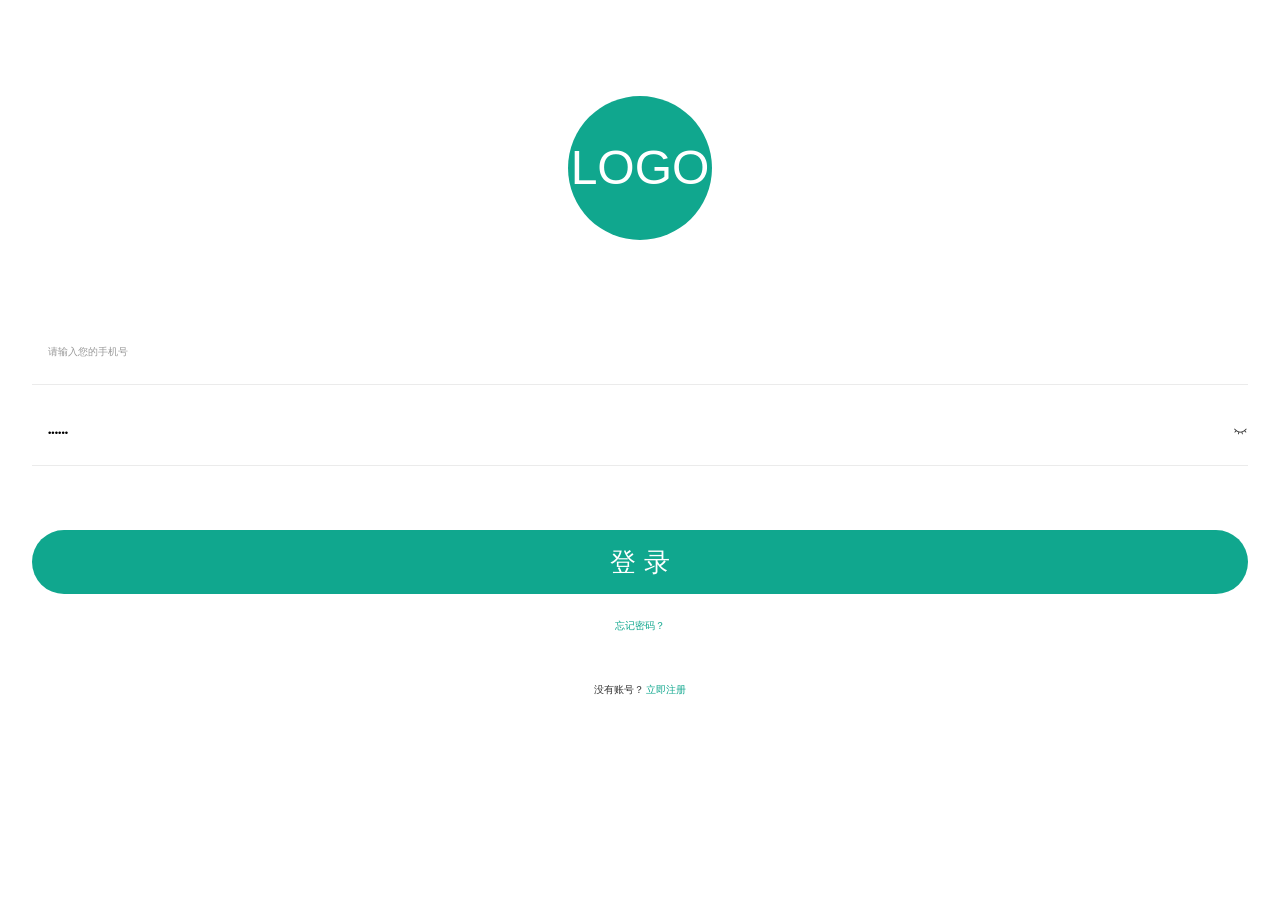
<file: qqq.html>
<!doctype html>
<html>
<head>
    <meta charset="utf-8">
    <title>input密码显示隐藏</title>
    <meta content="width=device-width,initial-scale=1.0,maximum-scale=1.0,user-scalable=0" name="viewport"/>
    <meta content="yes" name="apple-mobile-web-app-capable"/>
    <meta content="black" name="apple-mobile-web-app-status-bar-style"/>
    <meta content="telephone=no" name="format-detection"/>

    <style>
        body, h1, h2, h3, h4, h5, h6, p, dl, dt, dd, ul, ol, li, form, legend, button, input, textarea, th, td, input, aside, article, section, nav, pre, figure {
            margin: 0;
            padding: 0;
        }
        body{ color: #333;
            font: 0.6rem/1 tahoma, arial, 'Microsoft YaHei', simsun;}
        input, select, option, textarea, button {
            font: 0.6rem/1 tahoma, arial, 'Microsoft YaHei', simsun;
        }
        * {
            -webkit-tap-highlight-color: rgba(180,180,180,0.2);
        }
        a {
            color: #333;
            text-decoration: none;
        }
        a:hover {
            text-decoration: none;
        }
        table {
            border-collapse: collapse;
        }
        li {
            list-style: none;
        }
        img, iframe {
            border: none;
        }
        dt {
            font-weight: bold;
        }
        em, i {
            font-style: normal;
        }
        input[type="submit"], input[type="reset"], input[type="button"], button {
            -webkit-appearance: none;
            line-height: normal !important;
        }
        ::-webkit-input-placeholder {
            color:#999;
        }
        .placeholder-text {
            color: #999;
        }
        .hidden {
            display: none !important;
        }
        .clearfix:after {
            content: "";
            display: block;
            height: 0;
            clear: both;
            overflow: hidden;
        }
        .float-left {
            float: left !important;
        }
        .float-right {
            float: right !important;
        }
        .absolute-left {
            position: absolute !important;
            left: 0 !important;
        }
        .absolute-right {
            position: absolute !important;
            right: 0 !important;
        }
        .over-hidden {
            overflow: hidden !important;
        }
        .inline-block {
            display: inline-block !important;
        }
        .text-left {
            text-align: left !important;
        }
        .text-center {
            text-align: center !important;
        }
        .text-right {
            text-align: right !important;
        }
        .border-box {
            -webkit-box-sizing: border-box;
            box-sizing: border-box;
        }
        .middle {
            vertical-align: middle;
        }
        .block {
            display: block !important;
        }
        .weight {
            font-weight: bold !important;
        }
        .both {
            clear: both !important;
        }
        .ellipsis {
            display: block;
            overflow: hidden !important;
            white-space: nowrap;
            text-overflow: ellipsis;
        }
        .circle {
            border-radius: 50%;
            overflow: hidden;
        }
        /*字体图标*/
        @font-face {
            font-family: "iconfont";
            src: url(../fonts/iconfont.eot?t=1547626840735);
            src: url(../fonts/iconfont.eot?t=1547626840735#iefix) format('embedded-opentype'), url('[data-uri]') format('woff2'), url(../fonts/iconfont.woff?t=1547626840735) format('woff'), url(../fonts/iconfont.ttf?t=1547626840735) format('truetype'), url(../fonts/iconfont.svg?t=1547626840735#iconfont) format('svg');
        }
        .iconfont {
            font-family: "iconfont" !important;
            font-size: 16px;
            font-style: normal;
            -webkit-font-smoothing: antialiased;
            -moz-osx-font-smoothing: grayscale;
        }
        .icon-guanbi:before {
            content: "\e6b7";
        }
        .icon-xiangyou:before {
            content: "\e6af";
        }
        .icon-xiangxia-copy:before {
            content: "\e63a";
        }
        .icon-icon:before {
            content: "\e66e";
        }
        .icon-xiangzuo:before {
            content: "\e682";
        }
        .icon-open-eye:before {
            content: "\e79c";
        }
        .icon-biyan:before {
            content: "\e610";
        }/** * Swiper 4.3.3 * Most modern mobile touch slider and framework with hardware accelerated transitions * http://www.idangero.us/swiper/ * * Copyright 2014-2018 Vladimir Kharlampidi * * Released under the MIT License * * Released on:June 5,2018 */
        .font-color{ color:#10a78e;}
        /*登录注册*/

        .login-logo{ width: 9rem; height: 9rem; background: #10a78e; margin: 6rem auto 4rem; color: #fff; line-height: 9rem; font-size: 3rem;}

        .login-cont{ margin: 0 2rem; line-height: 4rem;}
        .login-cont li{ border-bottom: 1px solid #ebebeb; height: 3rem; padding: 1rem; position: relative; overflow: hidden;}
        .login-cont li input{ border: none; line-height: 4rem; width: 100%; outline: 0;}
        .login-cont{ margin: 0 2rem; line-height: 4rem;}
        #click{ position: absolute; right: 0; top: 50%; margin-top: 0.5rem; transform: translate(0,-50%)}
        .button{background: #10a78e; color: #fff; border-radius:2rem; height: 4rem; line-height: 4rem; font-size: 1.6rem; margin-top: 4rem;}

    </style>
</head>

<body>


<div class="login-logo circle text-center">LOGO</div>

<form name="forms" onSubmit="return checkreg()" action="homepage.html" method="post" class="login-cont">
    <ul>
        <li><input type="tel" placeholder="请输入您的手机号" ></li>
        <li>
            <span id="box"><input type="password" value="523654" name="password"></span>
            <span id="click"><a href="javascript:ps()" class="iconfont icon-biyan"></a></span></li>
    </ul>
    <a href="javascript:;"  class="button text-center block">登 录</a>
    <a href="javascript:;" class="text-center block font-color">忘记密码？</a>
    <p class="text-center">没有账号？ <a href="javascript:;" class="font-color" >立即注册</a></p>
</form>


<script type="text/javascript">
    function ps(){
        if (this.forms.password.type="password")
            box.innerHTML="<input type=\"html\" name=\"password\" size=\"20\" value="+this.forms.password.value+">";
        click.innerHTML="<a href=\"javascript:txt()\" class=\"iconfont icon-open-eye\"></a>"}
    function txt(){
        if (this.forms.password.type="text")
            box.innerHTML="<input type=\"password\" name=\"password\" size=\"20\" value="+this.forms.password.value+">";
        click.innerHTML="<a href=\"javascript:ps()\" class=\"iconfont icon-biyan\"></a>"}
</script>

</body>
</html>
</file>
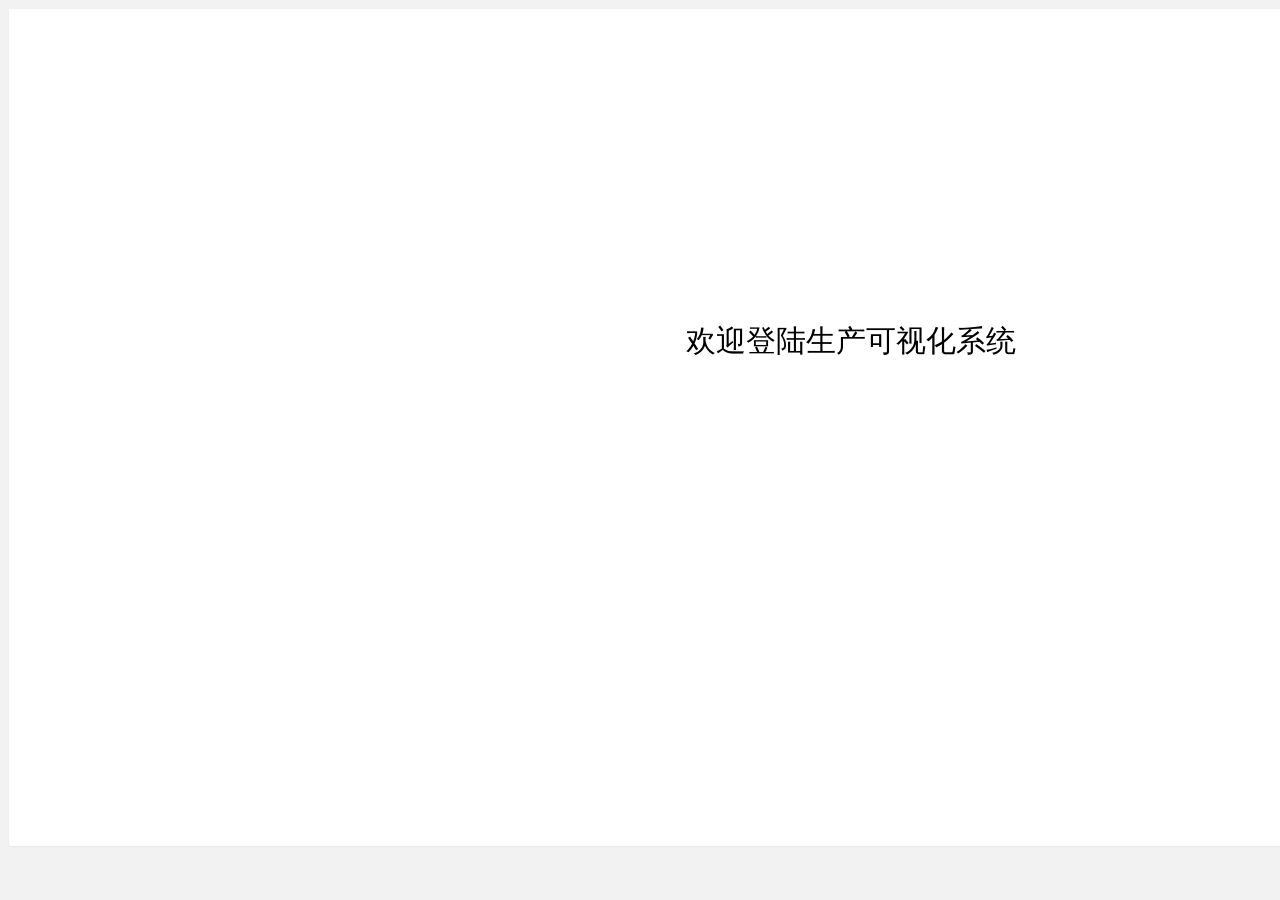
<file: page/console/homePage.html>
<!DOCTYPE html>
<html>
<head>
    <meta charset="utf-8"/>
    <meta http-equiv="X-UA-Compatible" content="IE=edge,chrome=1">
    <meta name="viewport" content="width=device-width, initial-scale=1, maximum-scale=1">
    <link href="../../assets/images/qweqwe.svg" rel="icon">
    <title>创维生产实时信息看板系统</title>
    <link rel="stylesheet" href="../../assets/libs/layui/css/layui.css"/>
    <link rel="stylesheet" href="../../assets/module/admin.css?v=314"/>
    <!--[if lt IE 9]>
    <script src="https://oss.maxcdn.com/html5shiv/3.7.3/html5shiv.min.js"></script>
    <script src="https://oss.maxcdn.com/respond/1.4.2/respond.min.js"></script>
    <![endif]-->

    <style>
        html, body {
            width: 100%;
            height: 100%;
        }

        .layui-layout-admin .layui-body > .layui-tab > .layui-tab-title {
            padding-left: 0;
            padding-right: 40px;
        }

        .layui-juzhong {
            width: 100%;
            height: 77%;
            font-size: 30px;
            display: -webkit-flex;
            display: flex;
            -webkit-align-items: center;
            align-items: center;
            -webkit-justify-content: center;
            justify-content: center;
        }

        @media screen and (min-width: 1200px) {
            .layui-container {
                width: 1701px;
                height: 95%;
            }
        }

        @media screen and (max-width: 768px) {
            .layui-container {
                height: calc(100% - 50px);
            }
        }

    </style>
</head>
<body>

<div class="layui-container" style="text-indent: 0px; text-align: center; padding:9px;">
    <div class="layui-row" style="text-align: center;height: 100%">
        <div class="layui-col-xs12 layui-col-sm12 layui-col-md12 layui-col-lg12" style="height: 100%">
            <div class="layui-card" style="height: 100%">
                <div class="layui-card-body" style="height: 100%">
                    <div class="layui-juzhong">欢迎登陆生产可视化系统</div>
                </div>
            </div>
        </div>
    </div>
</div>

<!-- js部分 -->
<script type="text/javascript" src="../../assets/libs/layui/layui.js"></script>
<script type="text/javascript" src="../../assets/js/common.js?v=314"></script>
</body>
</html>
</file>
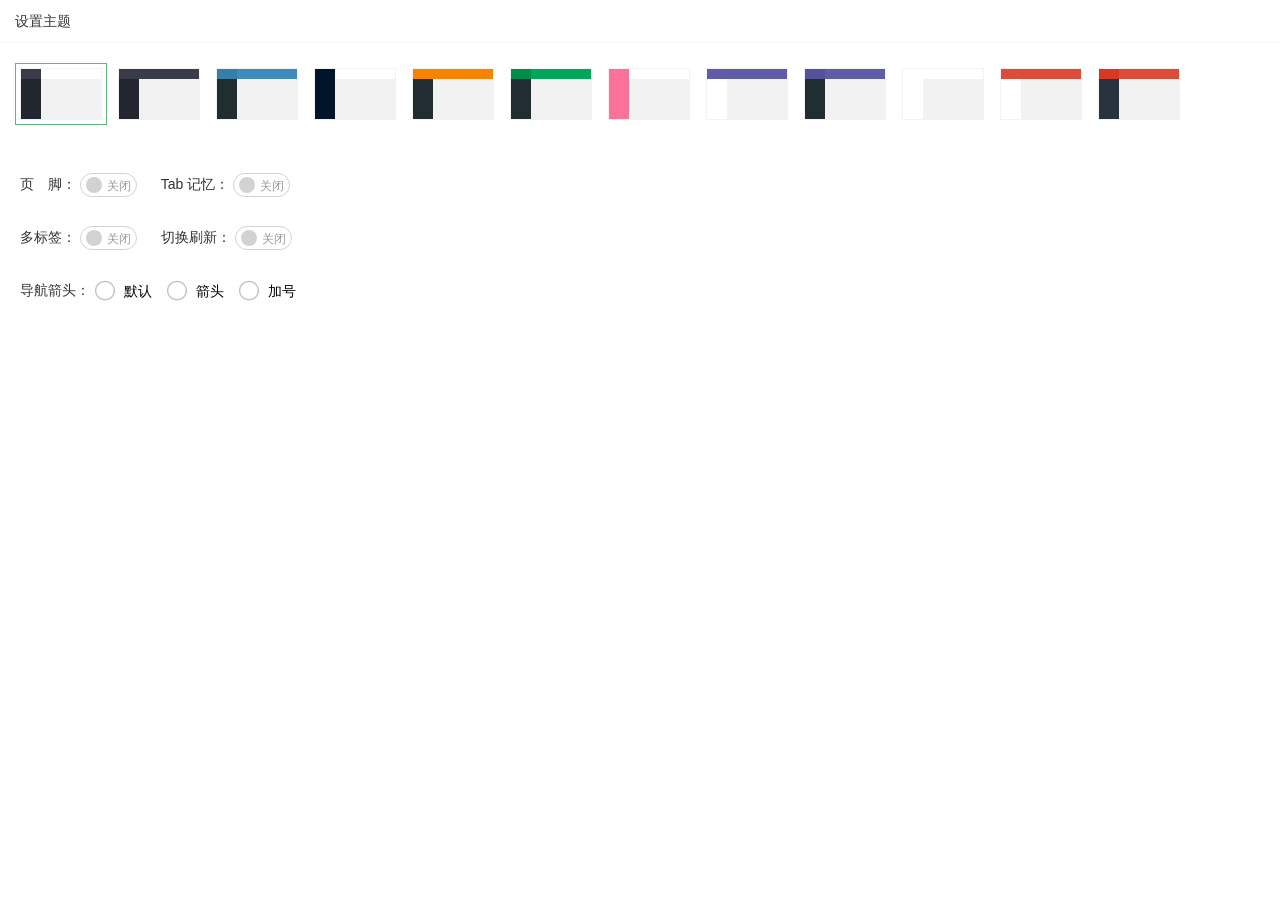
<file: page/tpl/tpl-theme.html>
<!DOCTYPE html>
<html lang="en" class="bg-white">
<head>
    <title>设置</title>
    <meta charset="utf-8"/>
    <meta http-equiv="X-UA-Compatible" content="IE=edge,chrome=1">
    <meta name="viewport" content="width=device-width, initial-scale=1, maximum-scale=1">
    <link rel="stylesheet" href="../../assets/libs/layui/css/layui.css"/>
    <link rel="stylesheet" href="../../assets/module/admin.css?v=314"/>
    <!--[if lt IE 9]>
    <script src="https://oss.maxcdn.com/html5shiv/3.7.3/html5shiv.min.js"></script>
    <script src="https://oss.maxcdn.com/respond/1.4.2/respond.min.js"></script>
    <![endif]-->
    <style>
        body {
            overflow-x: hidden;
        }

        .layui-card-body {
            padding: 0;
        }

        .theme-div {
            padding-left: 15px;
            padding-top: 20px;
            margin-bottom: 10px;
        }

        .btnTheme {
            display: inline-block;
            margin: 0 6px 15px 0;
            padding: 4px;
            border: 1px solid #fff;
        }

        .btnTheme img {
            width: 80px;
            height: 50px;
            border: 1px solid #f2f2f2;
            background: #F2F2F2;
            cursor: pointer;
        }

        .btnTheme:hover, .btnTheme.active {
            border-color: #5FB878;
        }

        .more-menu-item {
            display: block;
            height: 50px;
            line-height: 50px;
            font-size: 16px;
            border-bottom: 1px solid #e8e8e8;
            color: #333;
            padding: 0px 25px;
            font-style: normal;
        }

        .more-menu-item:first-child {
            border-top: 1px solid #e8e8e8;
        }

        .more-menu-item:hover {
            background: #F2F2F2;
            color: #333;
        }

        .more-menu-item .layui-icon {
            padding-right: 10px;
            font-size: 18px;
        }

        .more-menu-item:after {
            content: "\e602";
            font-family: layui-icon !important;
            position: absolute;
            right: 16px;
            color: #999;
        }

        .more-menu-item.no-icon:after {
            content: "";
        }

        /** 设置表单样式 */
        .set-item-label {
            display: inline-block;
            height: 38px;
            line-height: 38px;
            padding-left: 20px;
            color: #333333;
        }

        .set-item-ctrl {
            display: inline-block;
            height: 38px;
            line-height: 38px;
        }

        .set-item-ctrl > * {
            margin: 0;
        }
    </style>
</head>
<body>

<div class="layui-card-header">设置主题</div>
<div class="layui-card-body">
    <!-- 主题列表 -->
    <div class="theme-div"></div>

    <!-- 控制开关 -->
    <div class="layui-form" style="margin: 25px 0;">
        <div class="layui-form-item">
            <label class="set-item-label">页&emsp;脚：</label>
            <div class="set-item-ctrl">
                <input id="setFooter" lay-filter="setFooter" type="checkbox" lay-skin="switch" lay-text="开启|关闭">
            </div>
            <label class="set-item-label"> Tab&nbsp;记忆：</label>
            <div class="set-item-ctrl">
                <input id="setTab" lay-filter="setTab" type="checkbox" lay-skin="switch" lay-text="开启|关闭">
            </div>
        </div>
        <div class="layui-form-item">
            <label class="set-item-label">多标签：</label>
            <div class="set-item-ctrl">
                <input id="setMoreTab" lay-filter="setMoreTab" type="checkbox" lay-skin="switch" lay-text="开启|关闭">
            </div>
            <label class="set-item-label">切换刷新：</label>
            <div class="set-item-ctrl">
                <input id="setRefresh" lay-filter="setRefresh" type="checkbox" lay-skin="switch" lay-text="开启|关闭">
            </div>
        </div>
        <div class="layui-form-item">
            <label class="set-item-label">导航箭头：</label>
            <div class="set-item-ctrl">
                <input lay-filter="navArrow" type="radio" value="" title="默认" name="navArrow">
                <input lay-filter="navArrow" type="radio" value="arrow2" title="箭头" name="navArrow">
                <input lay-filter="navArrow" type="radio" value="arrow3" title="加号" name="navArrow">
            </div>
        </div>
    </div>

</div>

<script type="text/javascript" src="../../assets/libs/layui/layui.js"></script>
<script type="text/javascript" src="../../assets/js/common.js?v=314"></script>
<script>
    layui.use(['layer', 'form', 'admin'], function () {
        var $ = layui.jquery;
        var layer = layui.layer;
        var form = layui.form;
        var admin = layui.admin;
        var leftNav = '.layui-layout-admin>.layui-side>.layui-side-scroll>.layui-nav';
        var mainTab = '.layui-body>.layui-tab[lay-filter="admin-pagetabs"]';

        var themes = [
            {title: '黑白主题', theme: 'admin'},
            {title: '黑色主题', theme: 'black'},
            {title: '蓝色主题', theme: 'blue'},
            {title: '藏青主题', theme: 'cyan'},
            {title: '黄色主题', theme: 'yellow'},
            {title: '绿色主题', theme: 'green'},
            {title: '粉红主题', theme: 'pink'},
            {title: '紫白主题', theme: 'purple-white'},
            {title: '紫色主题', theme: 'purple'},
            {title: '白色主题', theme: 'white'},
            {title: '红白主题', theme: 'red-white'},
            {title: '红色主题', theme: 'red'}
        ];
        for (var i = 0; i < themes.length; i++) {
            var str = '<div class="btnTheme" theme="theme-' + themes[i].theme + '" title="' + themes[i].title + '">';
            str += '      <img src="../../assets/module/theme/img/theme-' + themes[i].theme + '.png">';
            str += '   </div>';
            $('.theme-div').append(str)
        }

        // 切换主题
        var mTheme = layui.data(admin.tableName).theme;
        $('.btnTheme[theme=' + (mTheme ? mTheme : admin.defaultTheme) + ']').addClass('active');
        $('.btnTheme').click(function () {
            $('.btnTheme').removeClass('active');
            $(this).addClass('active');
            admin.changeTheme($(this).attr('theme'));
        });

        // 关闭/开启页脚
        var openFooter = layui.data(admin.tableName).openFooter;
        $('#setFooter').prop('checked', openFooter == undefined ? true : openFooter);
        form.on('switch(setFooter)', function (data) {
            var checked = data.elem.checked;
            layui.data(admin.tableName, {key: 'openFooter', value: checked});
            checked ? top.layui.jquery('body.layui-layout-body').removeClass('close-footer') : top.layui.jquery('body.layui-layout-body').addClass('close-footer');
        });

        // 关闭/开启Tab记忆功能
        $('#setTab').prop('checked', top.layui.index.cacheTab);
        form.on('switch(setTab)', function (data) {
            top.layui.index.setTabCache(data.elem.checked);
        });

        // 切换Tab自动刷新
        var tabAutoRefresh = layui.data(admin.tableName).tabAutoRefresh;
        $('#setRefresh').prop('checked', tabAutoRefresh == undefined ? false : tabAutoRefresh);
        form.on('switch(setRefresh)', function (data) {
            var checked = data.elem.checked;
            layui.data(admin.tableName, {key: 'tabAutoRefresh', value: checked});
            checked ? top.layui.jquery(mainTab).attr('lay-autoRefresh', 'true') : top.layui.jquery(mainTab).removeAttr('lay-autoRefresh');
        });

        // 关闭/开启多标签
        var openTab = layui.data(admin.tableName).openTab;
        $('#setMoreTab').prop('checked', openTab == undefined ? top.layui.index.pageTabs : openTab);
        form.on('switch(setMoreTab)', function (data) {
            var checked = data.elem.checked;
            layui.data(admin.tableName, {key: 'openTab', value: checked});
            admin.putTempData('indexTabs', undefined);  // 清除缓存的Tab
            top.location.reload();
        });

        // 导航小三角
        var navArrow = layui.data(admin.tableName).navArrow;
        if (navArrow == undefined) {
            var $sideNav = top.layui.jquery('.layui-side .layui-nav-tree');
            navArrow = $sideNav.hasClass('arrow2') ? 'arrow2' : $sideNav.hasClass('arrow3') ? 'arrow3' : '';
        }
        $('[name="navArrow"][value="' + (navArrow ? navArrow : '') + '"]').prop('checked', 'true');
        form.on('radio(navArrow)', function (data) {
            layui.data(admin.tableName, {key: 'navArrow', value: data.value});
            top.layui.jquery(leftNav).removeClass('arrow2 arrow3');
            data.value && top.layui.jquery(leftNav).addClass(data.value);
        });

        form.render('checkbox');
        form.render('radio');
    });
</script>
</body>
</html>
</file>
<file: assets/libs/layui/css/layui.css>
/** layui-v2.5.4 MIT License By https://www.layui.com */
 .layui-inline,img{display:inline-block;vertical-align:middle}h1,h2,h3,h4,h5,h6{font-weight:400}.layui-edge,.layui-header,.layui-inline,.layui-main{position:relative}.layui-body,.layui-edge,.layui-elip{overflow:hidden}.layui-btn,.layui-edge,.layui-inline,img{vertical-align:middle}.layui-btn,.layui-disabled,.layui-icon,.layui-unselect{-moz-user-select:none;-webkit-user-select:none;-ms-user-select:none}.layui-elip,.layui-form-checkbox span,.layui-form-pane .layui-form-label{text-overflow:ellipsis;white-space:nowrap}.layui-breadcrumb,.layui-tree-btnGroup{visibility:hidden}blockquote,body,button,dd,div,dl,dt,form,h1,h2,h3,h4,h5,h6,input,li,ol,p,pre,td,textarea,th,ul{margin:0;padding:0;-webkit-tap-highlight-color:rgba(0,0,0,0)}a:active,a:hover{outline:0}img{border:none}li{list-style:none}table{border-collapse:collapse;border-spacing:0}h4,h5,h6{font-size:100%}button,input,optgroup,option,select,textarea{font-family:inherit;font-size:inherit;font-style:inherit;font-weight:inherit;outline:0}pre{white-space:pre-wrap;white-space:-moz-pre-wrap;white-space:-pre-wrap;white-space:-o-pre-wrap;word-wrap:break-word}body{line-height:24px;font:14px Helvetica Neue,Helvetica,PingFang SC,Tahoma,Arial,sans-serif}hr{height:1px;margin:10px 0;border:0;clear:both}a{color:#333;text-decoration:none}a:hover{color:#777}a cite{font-style:normal;*cursor:pointer}.layui-border-box,.layui-border-box *{box-sizing:border-box}.layui-box,.layui-box *{box-sizing:content-box}.layui-clear{clear:both;*zoom:1}.layui-clear:after{content:'\20';clear:both;*zoom:1;display:block;height:0}.layui-inline{*display:inline;*zoom:1}.layui-edge{display:inline-block;width:0;height:0;border-width:6px;border-style:dashed;border-color:transparent}.layui-edge-top{top:-4px;border-bottom-color:#999;border-bottom-style:solid}.layui-edge-right{border-left-color:#999;border-left-style:solid}.layui-edge-bottom{top:2px;border-top-color:#999;border-top-style:solid}.layui-edge-left{border-right-color:#999;border-right-style:solid}.layui-disabled,.layui-disabled:hover{color:#d2d2d2!important;cursor:not-allowed!important}.layui-circle{border-radius:100%}.layui-show{display:block!important}.layui-hide{display:none!important}@font-face{font-family:layui-icon;src:url(../font/iconfont.eot?v=250);src:url(../font/iconfont.eot?v=250#iefix) format('embedded-opentype'),url(../font/iconfont.woff2?v=250) format('woff2'),url(../font/iconfont.woff?v=250) format('woff'),url(../font/iconfont.ttf?v=250) format('truetype'),url(../font/iconfont.svg?v=250#layui-icon) format('svg')}.layui-icon{font-family:layui-icon!important;font-size:16px;font-style:normal;-webkit-font-smoothing:antialiased;-moz-osx-font-smoothing:grayscale}.layui-icon-reply-fill:before{content:"\e611"}.layui-icon-set-fill:before{content:"\e614"}.layui-icon-menu-fill:before{content:"\e60f"}.layui-icon-search:before{content:"\e615"}.layui-icon-share:before{content:"\e641"}.layui-icon-set-sm:before{content:"\e620"}.layui-icon-engine:before{content:"\e628"}.layui-icon-close:before{content:"\1006"}.layui-icon-close-fill:before{content:"\1007"}.layui-icon-chart-screen:before{content:"\e629"}.layui-icon-star:before{content:"\e600"}.layui-icon-circle-dot:before{content:"\e617"}.layui-icon-chat:before{content:"\e606"}.layui-icon-release:before{content:"\e609"}.layui-icon-list:before{content:"\e60a"}.layui-icon-chart:before{content:"\e62c"}.layui-icon-ok-circle:before{content:"\1005"}.layui-icon-layim-theme:before{content:"\e61b"}.layui-icon-table:before{content:"\e62d"}.layui-icon-right:before{content:"\e602"}.layui-icon-left:before{content:"\e603"}.layui-icon-cart-simple:before{content:"\e698"}.layui-icon-face-cry:before{content:"\e69c"}.layui-icon-face-smile:before{content:"\e6af"}.layui-icon-survey:before{content:"\e6b2"}.layui-icon-tree:before{content:"\e62e"}.layui-icon-upload-circle:before{content:"\e62f"}.layui-icon-add-circle:before{content:"\e61f"}.layui-icon-download-circle:before{content:"\e601"}.layui-icon-templeate-1:before{content:"\e630"}.layui-icon-util:before{content:"\e631"}.layui-icon-face-surprised:before{content:"\e664"}.layui-icon-edit:before{content:"\e642"}.layui-icon-speaker:before{content:"\e645"}.layui-icon-down:before{content:"\e61a"}.layui-icon-file:before{content:"\e621"}.layui-icon-layouts:before{content:"\e632"}.layui-icon-rate-half:before{content:"\e6c9"}.layui-icon-add-circle-fine:before{content:"\e608"}.layui-icon-prev-circle:before{content:"\e633"}.layui-icon-read:before{content:"\e705"}.layui-icon-404:before{content:"\e61c"}.layui-icon-carousel:before{content:"\e634"}.layui-icon-help:before{content:"\e607"}.layui-icon-code-circle:before{content:"\e635"}.layui-icon-water:before{content:"\e636"}.layui-icon-username:before{content:"\e66f"}.layui-icon-find-fill:before{content:"\e670"}.layui-icon-about:before{content:"\e60b"}.layui-icon-location:before{content:"\e715"}.layui-icon-up:before{content:"\e619"}.layui-icon-pause:before{content:"\e651"}.layui-icon-date:before{content:"\e637"}.layui-icon-layim-uploadfile:before{content:"\e61d"}.layui-icon-delete:before{content:"\e640"}.layui-icon-play:before{content:"\e652"}.layui-icon-top:before{content:"\e604"}.layui-icon-friends:before{content:"\e612"}.layui-icon-refresh-3:before{content:"\e9aa"}.layui-icon-ok:before{content:"\e605"}.layui-icon-layer:before{content:"\e638"}.layui-icon-face-smile-fine:before{content:"\e60c"}.layui-icon-dollar:before{content:"\e659"}.layui-icon-group:before{content:"\e613"}.layui-icon-layim-download:before{content:"\e61e"}.layui-icon-picture-fine:before{content:"\e60d"}.layui-icon-link:before{content:"\e64c"}.layui-icon-diamond:before{content:"\e735"}.layui-icon-log:before{content:"\e60e"}.layui-icon-rate-solid:before{content:"\e67a"}.layui-icon-fonts-del:before{content:"\e64f"}.layui-icon-unlink:before{content:"\e64d"}.layui-icon-fonts-clear:before{content:"\e639"}.layui-icon-triangle-r:before{content:"\e623"}.layui-icon-circle:before{content:"\e63f"}.layui-icon-radio:before{content:"\e643"}.layui-icon-align-center:before{content:"\e647"}.layui-icon-align-right:before{content:"\e648"}.layui-icon-align-left:before{content:"\e649"}.layui-icon-loading-1:before{content:"\e63e"}.layui-icon-return:before{content:"\e65c"}.layui-icon-fonts-strong:before{content:"\e62b"}.layui-icon-upload:before{content:"\e67c"}.layui-icon-dialogue:before{content:"\e63a"}.layui-icon-video:before{content:"\e6ed"}.layui-icon-headset:before{content:"\e6fc"}.layui-icon-cellphone-fine:before{content:"\e63b"}.layui-icon-add-1:before{content:"\e654"}.layui-icon-face-smile-b:before{content:"\e650"}.layui-icon-fonts-html:before{content:"\e64b"}.layui-icon-form:before{content:"\e63c"}.layui-icon-cart:before{content:"\e657"}.layui-icon-camera-fill:before{content:"\e65d"}.layui-icon-tabs:before{content:"\e62a"}.layui-icon-fonts-code:before{content:"\e64e"}.layui-icon-fire:before{content:"\e756"}.layui-icon-set:before{content:"\e716"}.layui-icon-fonts-u:before{content:"\e646"}.layui-icon-triangle-d:before{content:"\e625"}.layui-icon-tips:before{content:"\e702"}.layui-icon-picture:before{content:"\e64a"}.layui-icon-more-vertical:before{content:"\e671"}.layui-icon-flag:before{content:"\e66c"}.layui-icon-loading:before{content:"\e63d"}.layui-icon-fonts-i:before{content:"\e644"}.layui-icon-refresh-1:before{content:"\e666"}.layui-icon-rmb:before{content:"\e65e"}.layui-icon-home:before{content:"\e68e"}.layui-icon-user:before{content:"\e770"}.layui-icon-notice:before{content:"\e667"}.layui-icon-login-weibo:before{content:"\e675"}.layui-icon-voice:before{content:"\e688"}.layui-icon-upload-drag:before{content:"\e681"}.layui-icon-login-qq:before{content:"\e676"}.layui-icon-snowflake:before{content:"\e6b1"}.layui-icon-file-b:before{content:"\e655"}.layui-icon-template:before{content:"\e663"}.layui-icon-auz:before{content:"\e672"}.layui-icon-console:before{content:"\e665"}.layui-icon-app:before{content:"\e653"}.layui-icon-prev:before{content:"\e65a"}.layui-icon-website:before{content:"\e7ae"}.layui-icon-next:before{content:"\e65b"}.layui-icon-component:before{content:"\e857"}.layui-icon-more:before{content:"\e65f"}.layui-icon-login-wechat:before{content:"\e677"}.layui-icon-shrink-right:before{content:"\e668"}.layui-icon-spread-left:before{content:"\e66b"}.layui-icon-camera:before{content:"\e660"}.layui-icon-note:before{content:"\e66e"}.layui-icon-refresh:before{content:"\e669"}.layui-icon-female:before{content:"\e661"}.layui-icon-male:before{content:"\e662"}.layui-icon-password:before{content:"\e673"}.layui-icon-senior:before{content:"\e674"}.layui-icon-theme:before{content:"\e66a"}.layui-icon-tread:before{content:"\e6c5"}.layui-icon-praise:before{content:"\e6c6"}.layui-icon-star-fill:before{content:"\e658"}.layui-icon-rate:before{content:"\e67b"}.layui-icon-template-1:before{content:"\e656"}.layui-icon-vercode:before{content:"\e679"}.layui-icon-cellphone:before{content:"\e678"}.layui-icon-screen-full:before{content:"\e622"}.layui-icon-screen-restore:before{content:"\e758"}.layui-icon-cols:before{content:"\e610"}.layui-icon-export:before{content:"\e67d"}.layui-icon-print:before{content:"\e66d"}.layui-icon-slider:before{content:"\e714"}.layui-icon-addition:before{content:"\e624"}.layui-icon-subtraction:before{content:"\e67e"}.layui-icon-service:before{content:"\e626"}.layui-icon-transfer:before{content:"\e691"}.layui-main{width:1140px;margin:0 auto}.layui-header{z-index:1000;height:60px}.layui-header a:hover{transition:all .5s;-webkit-transition:all .5s}.layui-side{position:fixed;left:0;top:0;bottom:0;z-index:999;width:200px;overflow-x:hidden}.layui-side-scroll{position:relative;width:220px;height:100%;overflow-x:hidden}.layui-body{position:absolute;left:200px;right:0;top:0;bottom:0;z-index:998;width:auto;overflow-y:auto;box-sizing:border-box}.layui-layout-body{overflow:hidden}.layui-layout-admin .layui-header{background-color:#23262E}.layui-layout-admin .layui-side{top:60px;width:200px;overflow-x:hidden}.layui-layout-admin .layui-body{position:fixed;top:60px;bottom:44px}.layui-layout-admin .layui-main{width:auto;margin:0 15px}.layui-layout-admin .layui-footer{position:fixed;left:200px;right:0;bottom:0;height:44px;line-height:44px;padding:0 15px;background-color:#eee}.layui-layout-admin .layui-logo{position:absolute;left:0;top:0;width:200px;height:100%;line-height:60px;text-align:center;color:#009688;font-size:16px}.layui-layout-admin .layui-header .layui-nav{background:0 0}.layui-layout-left{position:absolute!important;left:200px;top:0}.layui-layout-right{position:absolute!important;right:0;top:0}.layui-container{position:relative;margin:0 auto;padding:0 15px;box-sizing:border-box}.layui-fluid{position:relative;margin:0 auto;padding:0 15px}.layui-row:after,.layui-row:before{content:'';display:block;clear:both}.layui-col-lg1,.layui-col-lg10,.layui-col-lg11,.layui-col-lg12,.layui-col-lg2,.layui-col-lg3,.layui-col-lg4,.layui-col-lg5,.layui-col-lg6,.layui-col-lg7,.layui-col-lg8,.layui-col-lg9,.layui-col-md1,.layui-col-md10,.layui-col-md11,.layui-col-md12,.layui-col-md2,.layui-col-md3,.layui-col-md4,.layui-col-md5,.layui-col-md6,.layui-col-md7,.layui-col-md8,.layui-col-md9,.layui-col-sm1,.layui-col-sm10,.layui-col-sm11,.layui-col-sm12,.layui-col-sm2,.layui-col-sm3,.layui-col-sm4,.layui-col-sm5,.layui-col-sm6,.layui-col-sm7,.layui-col-sm8,.layui-col-sm9,.layui-col-xs1,.layui-col-xs10,.layui-col-xs11,.layui-col-xs12,.layui-col-xs2,.layui-col-xs3,.layui-col-xs4,.layui-col-xs5,.layui-col-xs6,.layui-col-xs7,.layui-col-xs8,.layui-col-xs9{position:relative;display:block;box-sizing:border-box}.layui-col-xs1,.layui-col-xs10,.layui-col-xs11,.layui-col-xs12,.layui-col-xs2,.layui-col-xs3,.layui-col-xs4,.layui-col-xs5,.layui-col-xs6,.layui-col-xs7,.layui-col-xs8,.layui-col-xs9{float:left}.layui-col-xs1{width:8.33333333%}.layui-col-xs2{width:16.66666667%}.layui-col-xs3{width:25%}.layui-col-xs4{width:33.33333333%}.layui-col-xs5{width:41.66666667%}.layui-col-xs6{width:50%}.layui-col-xs7{width:58.33333333%}.layui-col-xs8{width:66.66666667%}.layui-col-xs9{width:75%}.layui-col-xs10{width:83.33333333%}.layui-col-xs11{width:91.66666667%}.layui-col-xs12{width:100%}.layui-col-xs-offset1{margin-left:8.33333333%}.layui-col-xs-offset2{margin-left:16.66666667%}.layui-col-xs-offset3{margin-left:25%}.layui-col-xs-offset4{margin-left:33.33333333%}.layui-col-xs-offset5{margin-left:41.66666667%}.layui-col-xs-offset6{margin-left:50%}.layui-col-xs-offset7{margin-left:58.33333333%}.layui-col-xs-offset8{margin-left:66.66666667%}.layui-col-xs-offset9{margin-left:75%}.layui-col-xs-offset10{margin-left:83.33333333%}.layui-col-xs-offset11{margin-left:91.66666667%}.layui-col-xs-offset12{margin-left:100%}@media screen and (max-width:768px){.layui-hide-xs{display:none!important}.layui-show-xs-block{display:block!important}.layui-show-xs-inline{display:inline!important}.layui-show-xs-inline-block{display:inline-block!important}}@media screen and (min-width:768px){.layui-container{width:750px}.layui-hide-sm{display:none!important}.layui-show-sm-block{display:block!important}.layui-show-sm-inline{display:inline!important}.layui-show-sm-inline-block{display:inline-block!important}.layui-col-sm1,.layui-col-sm10,.layui-col-sm11,.layui-col-sm12,.layui-col-sm2,.layui-col-sm3,.layui-col-sm4,.layui-col-sm5,.layui-col-sm6,.layui-col-sm7,.layui-col-sm8,.layui-col-sm9{float:left}.layui-col-sm1{width:8.33333333%}.layui-col-sm2{width:16.66666667%}.layui-col-sm3{width:25%}.layui-col-sm4{width:33.33333333%}.layui-col-sm5{width:41.66666667%}.layui-col-sm6{width:50%}.layui-col-sm7{width:58.33333333%}.layui-col-sm8{width:66.66666667%}.layui-col-sm9{width:75%}.layui-col-sm10{width:83.33333333%}.layui-col-sm11{width:91.66666667%}.layui-col-sm12{width:100%}.layui-col-sm-offset1{margin-left:8.33333333%}.layui-col-sm-offset2{margin-left:16.66666667%}.layui-col-sm-offset3{margin-left:25%}.layui-col-sm-offset4{margin-left:33.33333333%}.layui-col-sm-offset5{margin-left:41.66666667%}.layui-col-sm-offset6{margin-left:50%}.layui-col-sm-offset7{margin-left:58.33333333%}.layui-col-sm-offset8{margin-left:66.66666667%}.layui-col-sm-offset9{margin-left:75%}.layui-col-sm-offset10{margin-left:83.33333333%}.layui-col-sm-offset11{margin-left:91.66666667%}.layui-col-sm-offset12{margin-left:100%}}@media screen and (min-width:992px){.layui-container{width:970px}.layui-hide-md{display:none!important}.layui-show-md-block{display:block!important}.layui-show-md-inline{display:inline!important}.layui-show-md-inline-block{display:inline-block!important}.layui-col-md1,.layui-col-md10,.layui-col-md11,.layui-col-md12,.layui-col-md2,.layui-col-md3,.layui-col-md4,.layui-col-md5,.layui-col-md6,.layui-col-md7,.layui-col-md8,.layui-col-md9{float:left}.layui-col-md1{width:8.33333333%}.layui-col-md2{width:16.66666667%}.layui-col-md3{width:25%}.layui-col-md4{width:33.33333333%}.layui-col-md5{width:41.66666667%}.layui-col-md6{width:50%}.layui-col-md7{width:58.33333333%}.layui-col-md8{width:66.66666667%}.layui-col-md9{width:75%}.layui-col-md10{width:83.33333333%}.layui-col-md11{width:91.66666667%}.layui-col-md12{width:100%}.layui-col-md-offset1{margin-left:8.33333333%}.layui-col-md-offset2{margin-left:16.66666667%}.layui-col-md-offset3{margin-left:25%}.layui-col-md-offset4{margin-left:33.33333333%}.layui-col-md-offset5{margin-left:41.66666667%}.layui-col-md-offset6{margin-left:50%}.layui-col-md-offset7{margin-left:58.33333333%}.layui-col-md-offset8{margin-left:66.66666667%}.layui-col-md-offset9{margin-left:75%}.layui-col-md-offset10{margin-left:83.33333333%}.layui-col-md-offset11{margin-left:91.66666667%}.layui-col-md-offset12{margin-left:100%}}@media screen and (min-width:1200px){.layui-container{width:1170px}.layui-hide-lg{display:none!important}.layui-show-lg-block{display:block!important}.layui-show-lg-inline{display:inline!important}.layui-show-lg-inline-block{display:inline-block!important}.layui-col-lg1,.layui-col-lg10,.layui-col-lg11,.layui-col-lg12,.layui-col-lg2,.layui-col-lg3,.layui-col-lg4,.layui-col-lg5,.layui-col-lg6,.layui-col-lg7,.layui-col-lg8,.layui-col-lg9{float:left}.layui-col-lg1{width:8.33333333%}.layui-col-lg2{width:16.66666667%}.layui-col-lg3{width:25%}.layui-col-lg4{width:33.33333333%}.layui-col-lg5{width:41.66666667%}.layui-col-lg6{width:50%}.layui-col-lg7{width:58.33333333%}.layui-col-lg8{width:66.66666667%}.layui-col-lg9{width:75%}.layui-col-lg10{width:83.33333333%}.layui-col-lg11{width:91.66666667%}.layui-col-lg12{width:100%}.layui-col-lg-offset1{margin-left:8.33333333%}.layui-col-lg-offset2{margin-left:16.66666667%}.layui-col-lg-offset3{margin-left:25%}.layui-col-lg-offset4{margin-left:33.33333333%}.layui-col-lg-offset5{margin-left:41.66666667%}.layui-col-lg-offset6{margin-left:50%}.layui-col-lg-offset7{margin-left:58.33333333%}.layui-col-lg-offset8{margin-left:66.66666667%}.layui-col-lg-offset9{margin-left:75%}.layui-col-lg-offset10{margin-left:83.33333333%}.layui-col-lg-offset11{margin-left:91.66666667%}.layui-col-lg-offset12{margin-left:100%}}.layui-col-space1{margin:-.5px}.layui-col-space1>*{padding:.5px}.layui-col-space3{margin:-1.5px}.layui-col-space3>*{padding:1.5px}.layui-col-space5{margin:-2.5px}.layui-col-space5>*{padding:2.5px}.layui-col-space8{margin:-3.5px}.layui-col-space8>*{padding:3.5px}.layui-col-space10{margin:-5px}.layui-col-space10>*{padding:5px}.layui-col-space12{margin:-6px}.layui-col-space12>*{padding:6px}.layui-col-space15{margin:-7.5px}.layui-col-space15>*{padding:7.5px}.layui-col-space18{margin:-9px}.layui-col-space18>*{padding:9px}.layui-col-space20{margin:-10px}.layui-col-space20>*{padding:10px}.layui-col-space22{margin:-11px}.layui-col-space22>*{padding:11px}.layui-col-space25{margin:-12.5px}.layui-col-space25>*{padding:12.5px}.layui-col-space30{margin:-15px}.layui-col-space30>*{padding:15px}.layui-btn,.layui-input,.layui-select,.layui-textarea,.layui-upload-button{outline:0;-webkit-appearance:none;transition:all .3s;-webkit-transition:all .3s;box-sizing:border-box}.layui-elem-quote{margin-bottom:10px;padding:15px;line-height:22px;border-left:5px solid #009688;border-radius:0 2px 2px 0;background-color:#f2f2f2}.layui-quote-nm{border-style:solid;border-width:1px 1px 1px 5px;background:0 0}.layui-elem-field{margin-bottom:10px;padding:0;border-width:1px;border-style:solid}.layui-elem-field legend{margin-left:20px;padding:0 10px;font-size:20px;font-weight:300}.layui-field-title{margin:10px 0 20px;border-width:1px 0 0}.layui-field-box{padding:10px 15px}.layui-field-title .layui-field-box{padding:10px 0}.layui-progress{position:relative;height:6px;border-radius:20px;background-color:#e2e2e2}.layui-progress-bar{position:absolute;left:0;top:0;width:0;max-width:100%;height:6px;border-radius:20px;text-align:right;background-color:#5FB878;transition:all .3s;-webkit-transition:all .3s}.layui-progress-big,.layui-progress-big .layui-progress-bar{height:18px;line-height:18px}.layui-progress-text{position:relative;top:-20px;line-height:18px;font-size:12px;color:#666}.layui-progress-big .layui-progress-text{position:static;padding:0 10px;color:#fff}.layui-collapse{border-width:1px;border-style:solid;border-radius:2px}.layui-colla-content,.layui-colla-item{border-top-width:1px;border-top-style:solid}.layui-colla-item:first-child{border-top:none}.layui-colla-title{position:relative;height:42px;line-height:42px;padding:0 15px 0 35px;color:#333;background-color:#f2f2f2;cursor:pointer;font-size:14px;overflow:hidden}.layui-colla-content{display:none;padding:10px 15px;line-height:22px;color:#666}.layui-colla-icon{position:absolute;left:15px;top:0;font-size:14px}.layui-card{margin-bottom:15px;border-radius:2px;background-color:#fff;box-shadow:0 1px 2px 0 rgba(0,0,0,.05)}.layui-card:last-child{margin-bottom:0}.layui-card-header{position:relative;height:42px;line-height:42px;padding:0 15px;border-bottom:1px solid #f6f6f6;color:#333;border-radius:2px 2px 0 0;font-size:14px}.layui-bg-black,.layui-bg-blue,.layui-bg-cyan,.layui-bg-green,.layui-bg-orange,.layui-bg-red{color:#fff!important}.layui-card-body{position:relative;padding:10px 15px;line-height:24px}.layui-card-body[pad15]{padding:15px}.layui-card-body[pad20]{padding:20px}.layui-card-body .layui-table{margin:5px 0}.layui-card .layui-tab{margin:0}.layui-panel-window{position:relative;padding:15px;border-radius:0;border-top:5px solid #E6E6E6;background-color:#fff}.layui-auxiliar-moving{position:fixed;left:0;right:0;top:0;bottom:0;width:100%;height:100%;background:0 0;z-index:9999999999}.layui-form-label,.layui-form-mid,.layui-form-select,.layui-input-block,.layui-input-inline,.layui-textarea{position:relative}.layui-bg-red{background-color:#FF5722!important}.layui-bg-orange{background-color:#FFB800!important}.layui-bg-green{background-color:#009688!important}.layui-bg-cyan{background-color:#2F4056!important}.layui-bg-blue{background-color:#1E9FFF!important}.layui-bg-black{background-color:#393D49!important}.layui-bg-gray{background-color:#eee!important;color:#666!important}.layui-badge-rim,.layui-colla-content,.layui-colla-item,.layui-collapse,.layui-elem-field,.layui-form-pane .layui-form-item[pane],.layui-form-pane .layui-form-label,.layui-input,.layui-layedit,.layui-layedit-tool,.layui-quote-nm,.layui-select,.layui-tab-bar,.layui-tab-card,.layui-tab-title,.layui-tab-title .layui-this:after,.layui-textarea{border-color:#e6e6e6}.layui-timeline-item:before,hr{background-color:#e6e6e6}.layui-text{line-height:22px;font-size:14px;color:#666}.layui-text h1,.layui-text h2,.layui-text h3{font-weight:500;color:#333}.layui-text h1{font-size:30px}.layui-text h2{font-size:24px}.layui-text h3{font-size:18px}.layui-text a:not(.layui-btn){color:#01AAED}.layui-text a:not(.layui-btn):hover{text-decoration:underline}.layui-text ul{padding:5px 0 5px 15px}.layui-text ul li{margin-top:5px;list-style-type:disc}.layui-text em,.layui-word-aux{color:#999!important;padding:0 5px!important}.layui-btn{display:inline-block;height:38px;line-height:38px;padding:0 18px;background-color:#009688;color:#fff;white-space:nowrap;text-align:center;font-size:14px;border:none;border-radius:2px;cursor:pointer}.layui-btn:hover{opacity:.8;filter:alpha(opacity=80);color:#fff}.layui-btn:active{opacity:1;filter:alpha(opacity=100)}.layui-btn+.layui-btn{margin-left:10px}.layui-btn-container{font-size:0}.layui-btn-container .layui-btn{margin-right:10px;margin-bottom:10px}.layui-btn-container .layui-btn+.layui-btn{margin-left:0}.layui-table .layui-btn-container .layui-btn{margin-bottom:9px}.layui-btn-radius{border-radius:100px}.layui-btn .layui-icon{margin-right:3px;font-size:18px;vertical-align:bottom;vertical-align:middle\9}.layui-btn-primary{border:1px solid #C9C9C9;background-color:#fff;color:#555}.layui-btn-primary:hover{border-color:#009688;color:#333}.layui-btn-normal{background-color:#1E9FFF}.layui-btn-warm{background-color:#FFB800}.layui-btn-danger{background-color:#FF5722}.layui-btn-checked{background-color:#5FB878}.layui-btn-disabled,.layui-btn-disabled:active,.layui-btn-disabled:hover{border:1px solid #e6e6e6;background-color:#FBFBFB;color:#C9C9C9;cursor:not-allowed;opacity:1}.layui-btn-lg{height:44px;line-height:44px;padding:0 25px;font-size:16px}.layui-btn-sm{height:30px;line-height:30px;padding:0 10px;font-size:12px}.layui-btn-sm i{font-size:16px!important}.layui-btn-xs{height:22px;line-height:22px;padding:0 5px;font-size:12px}.layui-btn-xs i{font-size:14px!important}.layui-btn-group{display:inline-block;vertical-align:middle;font-size:0}.layui-btn-group .layui-btn{margin-left:0!important;margin-right:0!important;border-left:1px solid rgba(255,255,255,.5);border-radius:0}.layui-btn-group .layui-btn-primary{border-left:none}.layui-btn-group .layui-btn-primary:hover{border-color:#C9C9C9;color:#009688}.layui-btn-group .layui-btn:first-child{border-left:none;border-radius:2px 0 0 2px}.layui-btn-group .layui-btn-primary:first-child{border-left:1px solid #c9c9c9}.layui-btn-group .layui-btn:last-child{border-radius:0 2px 2px 0}.layui-btn-group .layui-btn+.layui-btn{margin-left:0}.layui-btn-group+.layui-btn-group{margin-left:10px}.layui-btn-fluid{width:100%}.layui-input,.layui-select,.layui-textarea{height:38px;line-height:1.3;line-height:38px\9;border-width:1px;border-style:solid;background-color:#fff;border-radius:2px}.layui-input::-webkit-input-placeholder,.layui-select::-webkit-input-placeholder,.layui-textarea::-webkit-input-placeholder{line-height:1.3}.layui-input,.layui-textarea{display:block;width:100%;padding-left:10px}.layui-input:hover,.layui-textarea:hover{border-color:#D2D2D2!important}.layui-input:focus,.layui-textarea:focus{border-color:#C9C9C9!important}.layui-textarea{min-height:100px;height:auto;line-height:20px;padding:6px 10px;resize:vertical}.layui-select{padding:0 10px}.layui-form input[type=checkbox],.layui-form input[type=radio],.layui-form select{display:none}.layui-form [lay-ignore]{display:initial}.layui-form-item{margin-bottom:15px;clear:both;*zoom:1}.layui-form-item:after{content:'\20';clear:both;*zoom:1;display:block;height:0}.layui-form-label{float:left;display:block;padding:9px 15px;width:80px;font-weight:400;line-height:20px;text-align:right}.layui-form-label-col{display:block;float:none;padding:9px 0;line-height:20px;text-align:left}.layui-form-item .layui-inline{margin-bottom:5px;margin-right:10px}.layui-input-block{margin-left:110px;min-height:36px}.layui-input-inline{display:inline-block;vertical-align:middle}.layui-form-item .layui-input-inline{float:left;width:190px;margin-right:10px}.layui-form-text .layui-input-inline{width:auto}.layui-form-mid{float:left;display:block;padding:9px 0!important;line-height:20px;margin-right:10px}.layui-form-danger+.layui-form-select .layui-input,.layui-form-danger:focus{border-color:#FF5722!important}.layui-form-select .layui-input{padding-right:30px;cursor:pointer}.layui-form-select .layui-edge{position:absolute;right:10px;top:50%;margin-top:-3px;cursor:pointer;border-width:6px;border-top-color:#c2c2c2;border-top-style:solid;transition:all .3s;-webkit-transition:all .3s}.layui-form-select dl{display:none;position:absolute;left:0;top:42px;padding:5px 0;z-index:899;min-width:100%;border:1px solid #d2d2d2;max-height:300px;overflow-y:auto;background-color:#fff;border-radius:2px;box-shadow:0 2px 4px rgba(0,0,0,.12);box-sizing:border-box}.layui-form-select dl dd,.layui-form-select dl dt{padding:0 10px;line-height:36px;white-space:nowrap;overflow:hidden;text-overflow:ellipsis}.layui-form-select dl dt{font-size:12px;color:#999}.layui-form-select dl dd{cursor:pointer}.layui-form-select dl dd:hover{background-color:#f2f2f2;-webkit-transition:.5s all;transition:.5s all}.layui-form-select .layui-select-group dd{padding-left:20px}.layui-form-select dl dd.layui-select-tips{padding-left:10px!important;color:#999}.layui-form-select dl dd.layui-this{background-color:#5FB878;color:#fff}.layui-form-checkbox,.layui-form-select dl dd.layui-disabled{background-color:#fff}.layui-form-selected dl{display:block}.layui-form-checkbox,.layui-form-checkbox *,.layui-form-switch{display:inline-block;vertical-align:middle}.layui-form-selected .layui-edge{margin-top:-9px;-webkit-transform:rotate(180deg);transform:rotate(180deg);margin-top:-3px\9}:root .layui-form-selected .layui-edge{margin-top:-9px\0/IE9}.layui-form-selectup dl{top:auto;bottom:42px}.layui-select-none{margin:5px 0;text-align:center;color:#999}.layui-select-disabled .layui-disabled{border-color:#eee!important}.layui-select-disabled .layui-edge{border-top-color:#d2d2d2}.layui-form-checkbox{position:relative;height:30px;line-height:30px;margin-right:10px;padding-right:30px;cursor:pointer;font-size:0;-webkit-transition:.1s linear;transition:.1s linear;box-sizing:border-box}.layui-form-checkbox span{padding:0 10px;height:100%;font-size:14px;border-radius:2px 0 0 2px;background-color:#d2d2d2;color:#fff;overflow:hidden}.layui-form-checkbox:hover span{background-color:#c2c2c2}.layui-form-checkbox i{position:absolute;right:0;top:0;width:30px;height:28px;border:1px solid #d2d2d2;border-left:none;border-radius:0 2px 2px 0;color:#fff;font-size:20px;text-align:center}.layui-form-checkbox:hover i{border-color:#c2c2c2;color:#c2c2c2}.layui-form-checked,.layui-form-checked:hover{border-color:#5FB878}.layui-form-checked span,.layui-form-checked:hover span{background-color:#5FB878}.layui-form-checked i,.layui-form-checked:hover i{color:#5FB878}.layui-form-item .layui-form-checkbox{margin-top:4px}.layui-form-checkbox[lay-skin=primary]{height:auto!important;line-height:normal!important;min-width:18px;min-height:18px;border:none!important;margin-right:0;padding-left:28px;padding-right:0;background:0 0}.layui-form-checkbox[lay-skin=primary] span{padding-left:0;padding-right:15px;line-height:18px;background:0 0;color:#666}.layui-form-checkbox[lay-skin=primary] i{right:auto;left:0;width:16px;height:16px;line-height:16px;border:1px solid #d2d2d2;font-size:12px;border-radius:2px;background-color:#fff;-webkit-transition:.1s linear;transition:.1s linear}.layui-form-checkbox[lay-skin=primary]:hover i{border-color:#5FB878;color:#fff}.layui-form-checked[lay-skin=primary] i{border-color:#5FB878!important;background-color:#5FB878;color:#fff}.layui-checkbox-disbaled[lay-skin=primary] span{background:0 0!important;color:#c2c2c2}.layui-checkbox-disbaled[lay-skin=primary]:hover i{border-color:#d2d2d2}.layui-form-item .layui-form-checkbox[lay-skin=primary]{margin-top:10px}.layui-form-switch{position:relative;height:22px;line-height:22px;min-width:35px;padding:0 5px;margin-top:8px;border:1px solid #d2d2d2;border-radius:20px;cursor:pointer;background-color:#fff;-webkit-transition:.1s linear;transition:.1s linear}.layui-form-switch i{position:absolute;left:5px;top:3px;width:16px;height:16px;border-radius:20px;background-color:#d2d2d2;-webkit-transition:.1s linear;transition:.1s linear}.layui-form-switch em{position:relative;top:0;width:25px;margin-left:21px;padding:0!important;text-align:center!important;color:#999!important;font-style:normal!important;font-size:12px}.layui-form-onswitch{border-color:#5FB878;background-color:#5FB878}.layui-checkbox-disbaled,.layui-checkbox-disbaled i{border-color:#e2e2e2!important}.layui-form-onswitch i{left:100%;margin-left:-21px;background-color:#fff}.layui-form-onswitch em{margin-left:5px;margin-right:21px;color:#fff!important}.layui-checkbox-disbaled span{background-color:#e2e2e2!important}.layui-checkbox-disbaled:hover i{color:#fff!important}[lay-radio]{display:none}.layui-form-radio,.layui-form-radio *{display:inline-block;vertical-align:middle}.layui-form-radio{line-height:28px;margin:6px 10px 0 0;padding-right:10px;cursor:pointer;font-size:0}.layui-form-radio *{font-size:14px}.layui-form-radio>i{margin-right:8px;font-size:22px;color:#c2c2c2}.layui-form-radio>i:hover,.layui-form-radioed>i{color:#5FB878}.layui-radio-disbaled>i{color:#e2e2e2!important}.layui-form-pane .layui-form-label{width:110px;padding:8px 15px;height:38px;line-height:20px;border-width:1px;border-style:solid;border-radius:2px 0 0 2px;text-align:center;background-color:#FBFBFB;overflow:hidden;box-sizing:border-box}.layui-form-pane .layui-input-inline{margin-left:-1px}.layui-form-pane .layui-input-block{margin-left:110px;left:-1px}.layui-form-pane .layui-input{border-radius:0 2px 2px 0}.layui-form-pane .layui-form-text .layui-form-label{float:none;width:100%;border-radius:2px;box-sizing:border-box;text-align:left}.layui-form-pane .layui-form-text .layui-input-inline{display:block;margin:0;top:-1px;clear:both}.layui-form-pane .layui-form-text .layui-input-block{margin:0;left:0;top:-1px}.layui-form-pane .layui-form-text .layui-textarea{min-height:100px;border-radius:0 0 2px 2px}.layui-form-pane .layui-form-checkbox{margin:4px 0 4px 10px}.layui-form-pane .layui-form-radio,.layui-form-pane .layui-form-switch{margin-top:6px;margin-left:10px}.layui-form-pane .layui-form-item[pane]{position:relative;border-width:1px;border-style:solid}.layui-form-pane .layui-form-item[pane] .layui-form-label{position:absolute;left:0;top:0;height:100%;border-width:0 1px 0 0}.layui-form-pane .layui-form-item[pane] .layui-input-inline{margin-left:110px}@media screen and (max-width:450px){.layui-form-item .layui-form-label{text-overflow:ellipsis;overflow:hidden;white-space:nowrap}.layui-form-item .layui-inline{display:block;margin-right:0;margin-bottom:20px;clear:both}.layui-form-item .layui-inline:after{content:'\20';clear:both;display:block;height:0}.layui-form-item .layui-input-inline{display:block;float:none;left:-3px;width:auto;margin:0 0 10px 112px}.layui-form-item .layui-input-inline+.layui-form-mid{margin-left:110px;top:-5px;padding:0}.layui-form-item .layui-form-checkbox{margin-right:5px;margin-bottom:5px}}.layui-layedit{border-width:1px;border-style:solid;border-radius:2px}.layui-layedit-tool{padding:3px 5px;border-bottom-width:1px;border-bottom-style:solid;font-size:0}.layedit-tool-fixed{position:fixed;top:0;border-top:1px solid #e2e2e2}.layui-layedit-tool .layedit-tool-mid,.layui-layedit-tool .layui-icon{display:inline-block;vertical-align:middle;text-align:center;font-size:14px}.layui-layedit-tool .layui-icon{position:relative;width:32px;height:30px;line-height:30px;margin:3px 5px;color:#777;cursor:pointer;border-radius:2px}.layui-layedit-tool .layui-icon:hover{color:#393D49}.layui-layedit-tool .layui-icon:active{color:#000}.layui-layedit-tool .layedit-tool-active{background-color:#e2e2e2;color:#000}.layui-layedit-tool .layui-disabled,.layui-layedit-tool .layui-disabled:hover{color:#d2d2d2;cursor:not-allowed}.layui-layedit-tool .layedit-tool-mid{width:1px;height:18px;margin:0 10px;background-color:#d2d2d2}.layedit-tool-html{width:50px!important;font-size:30px!important}.layedit-tool-b,.layedit-tool-code,.layedit-tool-help{font-size:16px!important}.layedit-tool-d,.layedit-tool-face,.layedit-tool-image,.layedit-tool-unlink{font-size:18px!important}.layedit-tool-image input{position:absolute;font-size:0;left:0;top:0;width:100%;height:100%;opacity:.01;filter:Alpha(opacity=1);cursor:pointer}.layui-layedit-iframe iframe{display:block;width:100%}#LAY_layedit_code{overflow:hidden}.layui-laypage{display:inline-block;*display:inline;*zoom:1;vertical-align:middle;margin:10px 0;font-size:0}.layui-laypage>a:first-child,.layui-laypage>a:first-child em{border-radius:2px 0 0 2px}.layui-laypage>a:last-child,.layui-laypage>a:last-child em{border-radius:0 2px 2px 0}.layui-laypage>:first-child{margin-left:0!important}.layui-laypage>:last-child{margin-right:0!important}.layui-laypage a,.layui-laypage button,.layui-laypage input,.layui-laypage select,.layui-laypage span{border:1px solid #e2e2e2}.layui-laypage a,.layui-laypage span{display:inline-block;*display:inline;*zoom:1;vertical-align:middle;padding:0 15px;height:28px;line-height:28px;margin:0 -1px 5px 0;background-color:#fff;color:#333;font-size:12px}.layui-flow-more a *,.layui-laypage input,.layui-table-view select[lay-ignore]{display:inline-block}.layui-laypage a:hover{color:#009688}.layui-laypage em{font-style:normal}.layui-laypage .layui-laypage-spr{color:#999;font-weight:700}.layui-laypage a{text-decoration:none}.layui-laypage .layui-laypage-curr{position:relative}.layui-laypage .layui-laypage-curr em{position:relative;color:#fff}.layui-laypage .layui-laypage-curr .layui-laypage-em{position:absolute;left:-1px;top:-1px;padding:1px;width:100%;height:100%;background-color:#009688}.layui-laypage-em{border-radius:2px}.layui-laypage-next em,.layui-laypage-prev em{font-family:Sim sun;font-size:16px}.layui-laypage .layui-laypage-count,.layui-laypage .layui-laypage-limits,.layui-laypage .layui-laypage-refresh,.layui-laypage .layui-laypage-skip{margin-left:10px;margin-right:10px;padding:0;border:none}.layui-laypage .layui-laypage-limits,.layui-laypage .layui-laypage-refresh{vertical-align:top}.layui-laypage .layui-laypage-refresh i{font-size:18px;cursor:pointer}.layui-laypage select{height:22px;padding:3px;border-radius:2px;cursor:pointer}.layui-laypage .layui-laypage-skip{height:30px;line-height:30px;color:#999}.layui-laypage button,.layui-laypage input{height:30px;line-height:30px;border-radius:2px;vertical-align:top;background-color:#fff;box-sizing:border-box}.layui-laypage input{width:40px;margin:0 10px;padding:0 3px;text-align:center}.layui-laypage input:focus,.layui-laypage select:focus{border-color:#009688!important}.layui-laypage button{margin-left:10px;padding:0 10px;cursor:pointer}.layui-table,.layui-table-view{margin:10px 0}.layui-flow-more{margin:10px 0;text-align:center;color:#999;font-size:14px}.layui-flow-more a{height:32px;line-height:32px}.layui-flow-more a *{vertical-align:top}.layui-flow-more a cite{padding:0 20px;border-radius:3px;background-color:#eee;color:#333;font-style:normal}.layui-flow-more a cite:hover{opacity:.8}.layui-flow-more a i{font-size:30px;color:#737383}.layui-table{width:100%;background-color:#fff;color:#666}.layui-table tr{transition:all .3s;-webkit-transition:all .3s}.layui-table th{text-align:left;font-weight:400}.layui-table tbody tr:hover,.layui-table thead tr,.layui-table-click,.layui-table-header,.layui-table-hover,.layui-table-mend,.layui-table-patch,.layui-table-tool,.layui-table-total,.layui-table-total tr,.layui-table[lay-even] tr:nth-child(even){background-color:#f2f2f2}.layui-table td,.layui-table th,.layui-table-col-set,.layui-table-fixed-r,.layui-table-grid-down,.layui-table-header,.layui-table-page,.layui-table-tips-main,.layui-table-tool,.layui-table-total,.layui-table-view,.layui-table[lay-skin=line],.layui-table[lay-skin=row]{border-width:1px;border-style:solid;border-color:#e6e6e6}.layui-table td,.layui-table th{position:relative;padding:9px 15px;min-height:20px;line-height:20px;font-size:14px}.layui-table[lay-skin=line] td,.layui-table[lay-skin=line] th{border-width:0 0 1px}.layui-table[lay-skin=row] td,.layui-table[lay-skin=row] th{border-width:0 1px 0 0}.layui-table[lay-skin=nob] td,.layui-table[lay-skin=nob] th{border:none}.layui-table img{max-width:100px}.layui-table[lay-size=lg] td,.layui-table[lay-size=lg] th{padding:15px 30px}.layui-table-view .layui-table[lay-size=lg] .layui-table-cell{height:40px;line-height:40px}.layui-table[lay-size=sm] td,.layui-table[lay-size=sm] th{font-size:12px;padding:5px 10px}.layui-table-view .layui-table[lay-size=sm] .layui-table-cell{height:20px;line-height:20px}.layui-table[lay-data]{display:none}.layui-table-box{position:relative;overflow:hidden}.layui-table-view .layui-table{position:relative;width:auto;margin:0}.layui-table-view .layui-table[lay-skin=line]{border-width:0 1px 0 0}.layui-table-view .layui-table[lay-skin=row]{border-width:0 0 1px}.layui-table-view .layui-table td,.layui-table-view .layui-table th{padding:5px 0;border-top:none;border-left:none}.layui-table-view .layui-table th.layui-unselect .layui-table-cell span{cursor:pointer}.layui-table-view .layui-table td{cursor:default}.layui-table-view .layui-table td[data-edit=text]{cursor:text}.layui-table-view .layui-form-checkbox[lay-skin=primary] i{width:18px;height:18px}.layui-table-view .layui-form-radio{line-height:0;padding:0}.layui-table-view .layui-form-radio>i{margin:0;font-size:20px}.layui-table-init{position:absolute;left:0;top:0;width:100%;height:100%;text-align:center;z-index:110}.layui-table-init .layui-icon{position:absolute;left:50%;top:50%;margin:-15px 0 0 -15px;font-size:30px;color:#c2c2c2}.layui-table-header{border-width:0 0 1px;overflow:hidden}.layui-table-header .layui-table{margin-bottom:-1px}.layui-table-tool .layui-inline[lay-event]{position:relative;width:26px;height:26px;padding:5px;line-height:16px;margin-right:10px;text-align:center;color:#333;border:1px solid #ccc;cursor:pointer;-webkit-transition:.5s all;transition:.5s all}.layui-table-tool .layui-inline[lay-event]:hover{border:1px solid #999}.layui-table-tool-temp{padding-right:120px}.layui-table-tool-self{position:absolute;right:17px;top:10px}.layui-table-tool .layui-table-tool-self .layui-inline[lay-event]{margin:0 0 0 10px}.layui-table-tool-panel{position:absolute;top:29px;left:-1px;padding:5px 0;min-width:150px;min-height:40px;border:1px solid #d2d2d2;text-align:left;overflow-y:auto;background-color:#fff;box-shadow:0 2px 4px rgba(0,0,0,.12)}.layui-table-cell,.layui-table-tool-panel li{overflow:hidden;text-overflow:ellipsis;white-space:nowrap}.layui-table-tool-panel li{padding:0 10px;line-height:30px;-webkit-transition:.5s all;transition:.5s all}.layui-table-tool-panel li .layui-form-checkbox[lay-skin=primary]{width:100%;padding-left:28px}.layui-table-tool-panel li:hover{background-color:#f2f2f2}.layui-table-tool-panel li .layui-form-checkbox[lay-skin=primary] i{position:absolute;left:0;top:0}.layui-table-tool-panel li .layui-form-checkbox[lay-skin=primary] span{padding:0}.layui-table-tool .layui-table-tool-self .layui-table-tool-panel{left:auto;right:-1px}.layui-table-col-set{position:absolute;right:0;top:0;width:20px;height:100%;border-width:0 0 0 1px;background-color:#fff}.layui-table-sort{width:10px;height:20px;margin-left:5px;cursor:pointer!important}.layui-table-sort .layui-edge{position:absolute;left:5px;border-width:5px}.layui-table-sort .layui-table-sort-asc{top:3px;border-top:none;border-bottom-style:solid;border-bottom-color:#b2b2b2}.layui-table-sort .layui-table-sort-asc:hover{border-bottom-color:#666}.layui-table-sort .layui-table-sort-desc{bottom:5px;border-bottom:none;border-top-style:solid;border-top-color:#b2b2b2}.layui-table-sort .layui-table-sort-desc:hover{border-top-color:#666}.layui-table-sort[lay-sort=asc] .layui-table-sort-asc{border-bottom-color:#000}.layui-table-sort[lay-sort=desc] .layui-table-sort-desc{border-top-color:#000}.layui-table-cell{height:28px;line-height:28px;padding:0 15px;position:relative;box-sizing:border-box}.layui-table-cell .layui-form-checkbox[lay-skin=primary]{top:-1px;padding:0}.layui-table-cell .layui-table-link{color:#01AAED}.laytable-cell-checkbox,.laytable-cell-numbers,.laytable-cell-radio,.laytable-cell-space{padding:0;text-align:center}.layui-table-body{position:relative;overflow:auto;margin-right:-1px;margin-bottom:-1px}.layui-table-body .layui-none{line-height:26px;padding:15px;text-align:center;color:#999}.layui-table-fixed{position:absolute;left:0;top:0;z-index:101}.layui-table-fixed .layui-table-body{overflow:hidden}.layui-table-fixed-l{box-shadow:0 -1px 8px rgba(0,0,0,.08)}.layui-table-fixed-r{left:auto;right:-1px;border-width:0 0 0 1px;box-shadow:-1px 0 8px rgba(0,0,0,.08)}.layui-table-fixed-r .layui-table-header{position:relative;overflow:visible}.layui-table-mend{position:absolute;right:-49px;top:0;height:100%;width:50px}.layui-table-tool{position:relative;z-index:890;width:100%;min-height:50px;line-height:30px;padding:10px 15px;border-width:0 0 1px}.layui-table-tool .layui-btn-container{margin-bottom:-10px}.layui-table-page,.layui-table-total{border-width:1px 0 0;margin-bottom:-1px;overflow:hidden}.layui-table-page{position:relative;width:100%;padding:7px 7px 0;height:41px;font-size:12px;white-space:nowrap}.layui-table-page>div{height:26px}.layui-table-page .layui-laypage{margin:0}.layui-table-page .layui-laypage a,.layui-table-page .layui-laypage span{height:26px;line-height:26px;margin-bottom:10px;border:none;background:0 0}.layui-table-page .layui-laypage a,.layui-table-page .layui-laypage span.layui-laypage-curr{padding:0 12px}.layui-table-page .layui-laypage span{margin-left:0;padding:0}.layui-table-page .layui-laypage .layui-laypage-prev{margin-left:-7px!important}.layui-table-page .layui-laypage .layui-laypage-curr .layui-laypage-em{left:0;top:0;padding:0}.layui-table-page .layui-laypage button,.layui-table-page .layui-laypage input{height:26px;line-height:26px}.layui-table-page .layui-laypage input{width:40px}.layui-table-page .layui-laypage button{padding:0 10px}.layui-table-page select{height:18px}.layui-table-patch .layui-table-cell{padding:0;width:30px}.layui-table-edit{position:absolute;left:0;top:0;width:100%;height:100%;padding:0 14px 1px;border-radius:0;box-shadow:1px 1px 20px rgba(0,0,0,.15)}.layui-table-edit:focus{border-color:#5FB878!important}select.layui-table-edit{padding:0 0 0 10px;border-color:#C9C9C9}.layui-table-view .layui-form-checkbox,.layui-table-view .layui-form-radio,.layui-table-view .layui-form-switch{top:0;margin:0;box-sizing:content-box}.layui-table-view .layui-form-checkbox{top:-1px;height:26px;line-height:26px}.layui-table-view .layui-form-checkbox i{height:26px}.layui-table-grid .layui-table-cell{overflow:visible}.layui-table-grid-down{position:absolute;top:0;right:0;width:26px;height:100%;padding:5px 0;border-width:0 0 0 1px;text-align:center;background-color:#fff;color:#999;cursor:pointer}.layui-table-grid-down .layui-icon{position:absolute;top:50%;left:50%;margin:-8px 0 0 -8px}.layui-table-grid-down:hover{background-color:#fbfbfb}body .layui-table-tips .layui-layer-content{background:0 0;padding:0;box-shadow:0 1px 6px rgba(0,0,0,.12)}.layui-table-tips-main{margin:-44px 0 0 -1px;max-height:150px;padding:8px 15px;font-size:14px;overflow-y:scroll;background-color:#fff;color:#666}.layui-table-tips-c{position:absolute;right:-3px;top:-13px;width:20px;height:20px;padding:3px;cursor:pointer;background-color:#666;border-radius:50%;color:#fff}.layui-table-tips-c:hover{background-color:#777}.layui-table-tips-c:before{position:relative;right:-2px}.layui-upload-file{display:none!important;opacity:.01;filter:Alpha(opacity=1)}.layui-upload-drag,.layui-upload-form,.layui-upload-wrap{display:inline-block}.layui-upload-list{margin:10px 0}.layui-upload-choose{padding:0 10px;color:#999}.layui-upload-drag{position:relative;padding:30px;border:1px dashed #e2e2e2;background-color:#fff;text-align:center;cursor:pointer;color:#999}.layui-upload-drag .layui-icon{font-size:50px;color:#009688}.layui-upload-drag[lay-over]{border-color:#009688}.layui-upload-iframe{position:absolute;width:0;height:0;border:0;visibility:hidden}.layui-upload-wrap{position:relative;vertical-align:middle}.layui-upload-wrap .layui-upload-file{display:block!important;position:absolute;left:0;top:0;z-index:10;font-size:100px;width:100%;height:100%;opacity:.01;filter:Alpha(opacity=1);cursor:pointer}.layui-transfer-active,.layui-transfer-box{display:inline-block;vertical-align:middle}.layui-transfer-box,.layui-transfer-header,.layui-transfer-search{border-width:0;border-style:solid;border-color:#e6e6e6}.layui-transfer-box{position:relative;border-width:1px;width:200px;height:360px;border-radius:2px;background-color:#fff}.layui-transfer-box .layui-form-checkbox{width:100%;margin:0!important}.layui-transfer-header{height:38px;line-height:38px;padding:0 10px;border-bottom-width:1px}.layui-transfer-search{position:relative;padding:10px;border-bottom-width:1px}.layui-transfer-search .layui-input{height:32px;padding-left:30px;font-size:12px}.layui-transfer-search .layui-icon-search{position:absolute;left:20px;top:50%;margin-top:-8px;color:#666}.layui-transfer-active{margin:0 15px}.layui-transfer-active .layui-btn{display:block;margin:0;padding:0 15px;background-color:#5FB878;border-color:#5FB878;color:#fff}.layui-transfer-active .layui-btn-disabled{background-color:#FBFBFB;border-color:#e6e6e6;color:#C9C9C9}.layui-transfer-active .layui-btn:first-child{margin-bottom:15px}.layui-transfer-active .layui-btn .layui-icon{margin:0;font-size:14px!important}.layui-transfer-data{padding:5px 0;overflow:auto}.layui-transfer-data li{height:32px;line-height:32px;padding:0 10px}.layui-transfer-data li:hover{background-color:#f2f2f2;transition:.5s all}.layui-transfer-data .layui-none{padding:15px 10px;text-align:center;color:#999}.layui-nav{position:relative;padding:0 20px;background-color:#393D49;color:#fff;border-radius:2px;font-size:0;box-sizing:border-box}.layui-nav *{font-size:14px}.layui-nav .layui-nav-item{position:relative;display:inline-block;*display:inline;*zoom:1;vertical-align:middle;line-height:60px}.layui-nav .layui-nav-item a{display:block;padding:0 20px;color:#fff;color:rgba(255,255,255,.7);transition:all .3s;-webkit-transition:all .3s}.layui-nav .layui-this:after,.layui-nav-bar,.layui-nav-tree .layui-nav-itemed:after{position:absolute;left:0;top:0;width:0;height:5px;background-color:#5FB878;transition:all .2s;-webkit-transition:all .2s}.layui-nav-bar{z-index:1000}.layui-nav .layui-nav-item a:hover,.layui-nav .layui-this a{color:#fff}.layui-nav .layui-this:after{content:'';top:auto;bottom:0;width:100%}.layui-nav-img{width:30px;height:30px;margin-right:10px;border-radius:50%}.layui-nav .layui-nav-more{content:'';width:0;height:0;border-style:solid dashed dashed;border-color:#fff transparent transparent;overflow:hidden;cursor:pointer;transition:all .2s;-webkit-transition:all .2s;position:absolute;top:50%;right:3px;margin-top:-3px;border-width:6px;border-top-color:rgba(255,255,255,.7)}.layui-nav .layui-nav-mored,.layui-nav-itemed>a .layui-nav-more{margin-top:-9px;border-style:dashed dashed solid;border-color:transparent transparent #fff}.layui-nav-child{display:none;position:absolute;left:0;top:65px;min-width:100%;line-height:36px;padding:5px 0;box-shadow:0 2px 4px rgba(0,0,0,.12);border:1px solid #d2d2d2;background-color:#fff;z-index:100;border-radius:2px;white-space:nowrap}.layui-nav .layui-nav-child a{color:#333}.layui-nav .layui-nav-child a:hover{background-color:#f2f2f2;color:#000}.layui-nav-child dd{position:relative}.layui-nav .layui-nav-child dd.layui-this a,.layui-nav-child dd.layui-this{background-color:#5FB878;color:#fff}.layui-nav-child dd.layui-this:after{display:none}.layui-nav-tree{width:200px;padding:0}.layui-nav-tree .layui-nav-item{display:block;width:100%;line-height:45px}.layui-nav-tree .layui-nav-item a{position:relative;height:45px;line-height:45px;text-overflow:ellipsis;overflow:hidden;white-space:nowrap}.layui-nav-tree .layui-nav-item a:hover{background-color:#4E5465}.layui-nav-tree .layui-nav-bar{width:5px;height:0;background-color:#009688}.layui-nav-tree .layui-nav-child dd.layui-this,.layui-nav-tree .layui-nav-child dd.layui-this a,.layui-nav-tree .layui-this,.layui-nav-tree .layui-this>a,.layui-nav-tree .layui-this>a:hover{background-color:#009688;color:#fff}.layui-nav-tree .layui-this:after{display:none}.layui-nav-itemed>a,.layui-nav-tree .layui-nav-title a,.layui-nav-tree .layui-nav-title a:hover{color:#fff!important}.layui-nav-tree .layui-nav-child{position:relative;z-index:0;top:0;border:none;box-shadow:none}.layui-nav-tree .layui-nav-child a{height:40px;line-height:40px;color:#fff;color:rgba(255,255,255,.7)}.layui-nav-tree .layui-nav-child,.layui-nav-tree .layui-nav-child a:hover{background:0 0;color:#fff}.layui-nav-tree .layui-nav-more{right:10px}.layui-nav-itemed>.layui-nav-child{display:block;padding:0;background-color:rgba(0,0,0,.3)!important}.layui-nav-itemed>.layui-nav-child>.layui-this>.layui-nav-child{display:block}.layui-nav-side{position:fixed;top:0;bottom:0;left:0;overflow-x:hidden;z-index:999}.layui-bg-blue .layui-nav-bar,.layui-bg-blue .layui-nav-itemed:after,.layui-bg-blue .layui-this:after{background-color:#93D1FF}.layui-bg-blue .layui-nav-child dd.layui-this{background-color:#1E9FFF}.layui-bg-blue .layui-nav-itemed>a,.layui-nav-tree.layui-bg-blue .layui-nav-title a,.layui-nav-tree.layui-bg-blue .layui-nav-title a:hover{background-color:#007DDB!important}.layui-breadcrumb{font-size:0}.layui-breadcrumb>*{font-size:14px}.layui-breadcrumb a{color:#999!important}.layui-breadcrumb a:hover{color:#5FB878!important}.layui-breadcrumb a cite{color:#666;font-style:normal}.layui-breadcrumb span[lay-separator]{margin:0 10px;color:#999}.layui-tab{margin:10px 0;text-align:left!important}.layui-tab[overflow]>.layui-tab-title{overflow:hidden}.layui-tab-title{position:relative;left:0;height:40px;white-space:nowrap;font-size:0;border-bottom-width:1px;border-bottom-style:solid;transition:all .2s;-webkit-transition:all .2s}.layui-tab-title li{display:inline-block;*display:inline;*zoom:1;vertical-align:middle;font-size:14px;transition:all .2s;-webkit-transition:all .2s;position:relative;line-height:40px;min-width:65px;padding:0 15px;text-align:center;cursor:pointer}.layui-tab-title li a{display:block}.layui-tab-title .layui-this{color:#000}.layui-tab-title .layui-this:after{position:absolute;left:0;top:0;content:'';width:100%;height:41px;border-width:1px;border-style:solid;border-bottom-color:#fff;border-radius:2px 2px 0 0;box-sizing:border-box;pointer-events:none}.layui-tab-bar{position:absolute;right:0;top:0;z-index:10;width:30px;height:39px;line-height:39px;border-width:1px;border-style:solid;border-radius:2px;text-align:center;background-color:#fff;cursor:pointer}.layui-tab-bar .layui-icon{position:relative;display:inline-block;top:3px;transition:all .3s;-webkit-transition:all .3s}.layui-tab-item{display:none}.layui-tab-more{padding-right:30px;height:auto!important;white-space:normal!important}.layui-tab-more li.layui-this:after{border-bottom-color:#e2e2e2;border-radius:2px}.layui-tab-more .layui-tab-bar .layui-icon{top:-2px;top:3px\9;-webkit-transform:rotate(180deg);transform:rotate(180deg)}:root .layui-tab-more .layui-tab-bar .layui-icon{top:-2px\0/IE9}.layui-tab-content{padding:10px}.layui-tab-title li .layui-tab-close{position:relative;display:inline-block;width:18px;height:18px;line-height:20px;margin-left:8px;top:1px;text-align:center;font-size:14px;color:#c2c2c2;transition:all .2s;-webkit-transition:all .2s}.layui-tab-title li .layui-tab-close:hover{border-radius:2px;background-color:#FF5722;color:#fff}.layui-tab-brief>.layui-tab-title .layui-this{color:#009688}.layui-tab-brief>.layui-tab-more li.layui-this:after,.layui-tab-brief>.layui-tab-title .layui-this:after{border:none;border-radius:0;border-bottom:2px solid #5FB878}.layui-tab-brief[overflow]>.layui-tab-title .layui-this:after{top:-1px}.layui-tab-card{border-width:1px;border-style:solid;border-radius:2px;box-shadow:0 2px 5px 0 rgba(0,0,0,.1)}.layui-tab-card>.layui-tab-title{background-color:#f2f2f2}.layui-tab-card>.layui-tab-title li{margin-right:-1px;margin-left:-1px}.layui-tab-card>.layui-tab-title .layui-this{background-color:#fff}.layui-tab-card>.layui-tab-title .layui-this:after{border-top:none;border-width:1px;border-bottom-color:#fff}.layui-tab-card>.layui-tab-title .layui-tab-bar{height:40px;line-height:40px;border-radius:0;border-top:none;border-right:none}.layui-tab-card>.layui-tab-more .layui-this{background:0 0;color:#5FB878}.layui-tab-card>.layui-tab-more .layui-this:after{border:none}.layui-timeline{padding-left:5px}.layui-timeline-item{position:relative;padding-bottom:20px}.layui-timeline-axis{position:absolute;left:-5px;top:0;z-index:10;width:20px;height:20px;line-height:20px;background-color:#fff;color:#5FB878;border-radius:50%;text-align:center;cursor:pointer}.layui-timeline-axis:hover{color:#FF5722}.layui-timeline-item:before{content:'';position:absolute;left:5px;top:0;z-index:0;width:1px;height:100%}.layui-timeline-item:last-child:before{display:none}.layui-timeline-item:first-child:before{display:block}.layui-timeline-content{padding-left:25px}.layui-timeline-title{position:relative;margin-bottom:10px}.layui-badge,.layui-badge-dot,.layui-badge-rim{position:relative;display:inline-block;padding:0 6px;font-size:12px;text-align:center;background-color:#FF5722;color:#fff;border-radius:2px}.layui-badge{height:18px;line-height:18px}.layui-badge-dot{width:8px;height:8px;padding:0;border-radius:50%}.layui-badge-rim{height:18px;line-height:18px;border-width:1px;border-style:solid;background-color:#fff;color:#666}.layui-btn .layui-badge,.layui-btn .layui-badge-dot{margin-left:5px}.layui-nav .layui-badge,.layui-nav .layui-badge-dot{position:absolute;top:50%;margin:-8px 6px 0}.layui-tab-title .layui-badge,.layui-tab-title .layui-badge-dot{left:5px;top:-2px}.layui-carousel{position:relative;left:0;top:0;background-color:#f8f8f8}.layui-carousel>[carousel-item]{position:relative;width:100%;height:100%;overflow:hidden}.layui-carousel>[carousel-item]:before{position:absolute;content:'\e63d';left:50%;top:50%;width:100px;line-height:20px;margin:-10px 0 0 -50px;text-align:center;color:#c2c2c2;font-family:layui-icon!important;font-size:30px;font-style:normal;-webkit-font-smoothing:antialiased;-moz-osx-font-smoothing:grayscale}.layui-carousel>[carousel-item]>*{display:none;position:absolute;left:0;top:0;width:100%;height:100%;background-color:#f8f8f8;transition-duration:.3s;-webkit-transition-duration:.3s}.layui-carousel-updown>*{-webkit-transition:.3s ease-in-out up;transition:.3s ease-in-out up}.layui-carousel-arrow{display:none\9;opacity:0;position:absolute;left:10px;top:50%;margin-top:-18px;width:36px;height:36px;line-height:36px;text-align:center;font-size:20px;border:0;border-radius:50%;background-color:rgba(0,0,0,.2);color:#fff;-webkit-transition-duration:.3s;transition-duration:.3s;cursor:pointer}.layui-carousel-arrow[lay-type=add]{left:auto!important;right:10px}.layui-carousel:hover .layui-carousel-arrow[lay-type=add],.layui-carousel[lay-arrow=always] .layui-carousel-arrow[lay-type=add]{right:20px}.layui-carousel[lay-arrow=always] .layui-carousel-arrow{opacity:1;left:20px}.layui-carousel[lay-arrow=none] .layui-carousel-arrow{display:none}.layui-carousel-arrow:hover,.layui-carousel-ind ul:hover{background-color:rgba(0,0,0,.35)}.layui-carousel:hover .layui-carousel-arrow{display:block\9;opacity:1;left:20px}.layui-carousel-ind{position:relative;top:-35px;width:100%;line-height:0!important;text-align:center;font-size:0}.layui-carousel[lay-indicator=outside]{margin-bottom:30px}.layui-carousel[lay-indicator=outside] .layui-carousel-ind{top:10px}.layui-carousel[lay-indicator=outside] .layui-carousel-ind ul{background-color:rgba(0,0,0,.5)}.layui-carousel[lay-indicator=none] .layui-carousel-ind{display:none}.layui-carousel-ind ul{display:inline-block;padding:5px;background-color:rgba(0,0,0,.2);border-radius:10px;-webkit-transition-duration:.3s;transition-duration:.3s}.layui-carousel-ind li{display:inline-block;width:10px;height:10px;margin:0 3px;font-size:14px;background-color:#e2e2e2;background-color:rgba(255,255,255,.5);border-radius:50%;cursor:pointer;-webkit-transition-duration:.3s;transition-duration:.3s}.layui-carousel-ind li:hover{background-color:rgba(255,255,255,.7)}.layui-carousel-ind li.layui-this{background-color:#fff}.layui-carousel>[carousel-item]>.layui-carousel-next,.layui-carousel>[carousel-item]>.layui-carousel-prev,.layui-carousel>[carousel-item]>.layui-this{display:block}.layui-carousel>[carousel-item]>.layui-this{left:0}.layui-carousel>[carousel-item]>.layui-carousel-prev{left:-100%}.layui-carousel>[carousel-item]>.layui-carousel-next{left:100%}.layui-carousel>[carousel-item]>.layui-carousel-next.layui-carousel-left,.layui-carousel>[carousel-item]>.layui-carousel-prev.layui-carousel-right{left:0}.layui-carousel>[carousel-item]>.layui-this.layui-carousel-left{left:-100%}.layui-carousel>[carousel-item]>.layui-this.layui-carousel-right{left:100%}.layui-carousel[lay-anim=updown] .layui-carousel-arrow{left:50%!important;top:20px;margin:0 0 0 -18px}.layui-carousel[lay-anim=updown]>[carousel-item]>*,.layui-carousel[lay-anim=fade]>[carousel-item]>*{left:0!important}.layui-carousel[lay-anim=updown] .layui-carousel-arrow[lay-type=add]{top:auto!important;bottom:20px}.layui-carousel[lay-anim=updown] .layui-carousel-ind{position:absolute;top:50%;right:20px;width:auto;height:auto}.layui-carousel[lay-anim=updown] .layui-carousel-ind ul{padding:3px 5px}.layui-carousel[lay-anim=updown] .layui-carousel-ind li{display:block;margin:6px 0}.layui-carousel[lay-anim=updown]>[carousel-item]>.layui-this{top:0}.layui-carousel[lay-anim=updown]>[carousel-item]>.layui-carousel-prev{top:-100%}.layui-carousel[lay-anim=updown]>[carousel-item]>.layui-carousel-next{top:100%}.layui-carousel[lay-anim=updown]>[carousel-item]>.layui-carousel-next.layui-carousel-left,.layui-carousel[lay-anim=updown]>[carousel-item]>.layui-carousel-prev.layui-carousel-right{top:0}.layui-carousel[lay-anim=updown]>[carousel-item]>.layui-this.layui-carousel-left{top:-100%}.layui-carousel[lay-anim=updown]>[carousel-item]>.layui-this.layui-carousel-right{top:100%}.layui-carousel[lay-anim=fade]>[carousel-item]>.layui-carousel-next,.layui-carousel[lay-anim=fade]>[carousel-item]>.layui-carousel-prev{opacity:0}.layui-carousel[lay-anim=fade]>[carousel-item]>.layui-carousel-next.layui-carousel-left,.layui-carousel[lay-anim=fade]>[carousel-item]>.layui-carousel-prev.layui-carousel-right{opacity:1}.layui-carousel[lay-anim=fade]>[carousel-item]>.layui-this.layui-carousel-left,.layui-carousel[lay-anim=fade]>[carousel-item]>.layui-this.layui-carousel-right{opacity:0}.layui-fixbar{position:fixed;right:15px;bottom:15px;z-index:999999}.layui-fixbar li{width:50px;height:50px;line-height:50px;margin-bottom:1px;text-align:center;cursor:pointer;font-size:30px;background-color:#9F9F9F;color:#fff;border-radius:2px;opacity:.95}.layui-fixbar li:hover{opacity:.85}.layui-fixbar li:active{opacity:1}.layui-fixbar .layui-fixbar-top{display:none;font-size:40px}body .layui-util-face{border:none;background:0 0}body .layui-util-face .layui-layer-content{padding:0;background-color:#fff;color:#666;box-shadow:none}.layui-util-face .layui-layer-TipsG{display:none}.layui-util-face ul{position:relative;width:372px;padding:10px;border:1px solid #D9D9D9;background-color:#fff;box-shadow:0 0 20px rgba(0,0,0,.2)}.layui-util-face ul li{cursor:pointer;float:left;border:1px solid #e8e8e8;height:22px;width:26px;overflow:hidden;margin:-1px 0 0 -1px;padding:4px 2px;text-align:center}.layui-util-face ul li:hover{position:relative;z-index:2;border:1px solid #eb7350;background:#fff9ec}.layui-code{position:relative;margin:10px 0;padding:15px;line-height:20px;border:1px solid #ddd;border-left-width:6px;background-color:#F2F2F2;color:#333;font-family:Courier New;font-size:12px}.layui-rate,.layui-rate *{display:inline-block;vertical-align:middle}.layui-rate{padding:10px 5px 10px 0;font-size:0}.layui-rate li i.layui-icon{font-size:20px;color:#FFB800;margin-right:5px;transition:all .3s;-webkit-transition:all .3s}.layui-rate li i:hover{cursor:pointer;transform:scale(1.12);-webkit-transform:scale(1.12)}.layui-rate[readonly] li i:hover{cursor:default;transform:scale(1)}.layui-colorpicker{width:26px;height:26px;border:1px solid #e6e6e6;padding:5px;border-radius:2px;line-height:24px;display:inline-block;cursor:pointer;transition:all .3s;-webkit-transition:all .3s}.layui-colorpicker:hover{border-color:#d2d2d2}.layui-colorpicker.layui-colorpicker-lg{width:34px;height:34px;line-height:32px}.layui-colorpicker.layui-colorpicker-sm{width:24px;height:24px;line-height:22px}.layui-colorpicker.layui-colorpicker-xs{width:22px;height:22px;line-height:20px}.layui-colorpicker-trigger-bgcolor{display:block;background:url([data-uri]);border-radius:2px}.layui-colorpicker-trigger-span{display:block;height:100%;box-sizing:border-box;border:1px solid rgba(0,0,0,.15);border-radius:2px;text-align:center}.layui-colorpicker-trigger-i{display:inline-block;color:#FFF;font-size:12px}.layui-colorpicker-trigger-i.layui-icon-close{color:#999}.layui-colorpicker-main{position:absolute;z-index:66666666;width:280px;padding:7px;background:#FFF;border:1px solid #d2d2d2;border-radius:2px;box-shadow:0 2px 4px rgba(0,0,0,.12)}.layui-colorpicker-main-wrapper{height:180px;position:relative}.layui-colorpicker-basis{width:260px;height:100%;position:relative}.layui-colorpicker-basis-white{width:100%;height:100%;position:absolute;top:0;left:0;background:linear-gradient(90deg,#FFF,hsla(0,0%,100%,0))}.layui-colorpicker-basis-black{width:100%;height:100%;position:absolute;top:0;left:0;background:linear-gradient(0deg,#000,transparent)}.layui-colorpicker-basis-cursor{width:10px;height:10px;border:1px solid #FFF;border-radius:50%;position:absolute;top:-3px;right:-3px;cursor:pointer}.layui-colorpicker-side{position:absolute;top:0;right:0;width:12px;height:100%;background:linear-gradient(red,#FF0,#0F0,#0FF,#00F,#F0F,red)}.layui-colorpicker-side-slider{width:100%;height:5px;box-shadow:0 0 1px #888;box-sizing:border-box;background:#FFF;border-radius:1px;border:1px solid #f0f0f0;cursor:pointer;position:absolute;left:0}.layui-colorpicker-main-alpha{display:none;height:12px;margin-top:7px;background:url([data-uri])}.layui-colorpicker-alpha-bgcolor{height:100%;position:relative}.layui-colorpicker-alpha-slider{width:5px;height:100%;box-shadow:0 0 1px #888;box-sizing:border-box;background:#FFF;border-radius:1px;border:1px solid #f0f0f0;cursor:pointer;position:absolute;top:0}.layui-colorpicker-main-pre{padding-top:7px;font-size:0}.layui-colorpicker-pre{width:20px;height:20px;border-radius:2px;display:inline-block;margin-left:6px;margin-bottom:7px;cursor:pointer}.layui-colorpicker-pre:nth-child(11n+1){margin-left:0}.layui-colorpicker-pre-isalpha{background:url([data-uri])}.layui-colorpicker-pre.layui-this{box-shadow:0 0 3px 2px rgba(0,0,0,.15)}.layui-colorpicker-pre>div{height:100%;border-radius:2px}.layui-colorpicker-main-input{text-align:right;padding-top:7px}.layui-colorpicker-main-input .layui-btn-container .layui-btn{margin:0 0 0 10px}.layui-colorpicker-main-input div.layui-inline{float:left;margin-right:10px;font-size:14px}.layui-colorpicker-main-input input.layui-input{width:150px;height:30px;color:#666}.layui-slider{height:4px;background:#e2e2e2;border-radius:3px;position:relative;cursor:pointer}.layui-slider-bar{border-radius:3px;position:absolute;height:100%}.layui-slider-step{position:absolute;top:0;width:4px;height:4px;border-radius:50%;background:#FFF;-webkit-transform:translateX(-50%);transform:translateX(-50%)}.layui-slider-wrap{width:36px;height:36px;position:absolute;top:-16px;-webkit-transform:translateX(-50%);transform:translateX(-50%);z-index:10;text-align:center}.layui-slider-wrap-btn{width:12px;height:12px;border-radius:50%;background:#FFF;display:inline-block;vertical-align:middle;cursor:pointer;transition:.3s}.layui-slider-wrap:after{content:"";height:100%;display:inline-block;vertical-align:middle}.layui-slider-wrap-btn.layui-slider-hover,.layui-slider-wrap-btn:hover{transform:scale(1.2)}.layui-slider-wrap-btn.layui-disabled:hover{transform:scale(1)!important}.layui-slider-tips{position:absolute;top:-42px;z-index:66666666;white-space:nowrap;display:none;-webkit-transform:translateX(-50%);transform:translateX(-50%);color:#FFF;background:#000;border-radius:3px;height:25px;line-height:25px;padding:0 10px}.layui-slider-tips:after{content:'';position:absolute;bottom:-12px;left:50%;margin-left:-6px;width:0;height:0;border-width:6px;border-style:solid;border-color:#000 transparent transparent}.layui-slider-input{width:70px;height:32px;border:1px solid #e6e6e6;border-radius:3px;font-size:16px;line-height:32px;position:absolute;right:0;top:-15px}.layui-slider-input-btn{display:none;position:absolute;top:0;right:0;width:20px;height:100%;border-left:1px solid #d2d2d2}.layui-slider-input-btn i{cursor:pointer;position:absolute;right:0;bottom:0;width:20px;height:50%;font-size:12px;line-height:16px;text-align:center;color:#999}.layui-slider-input-btn i:first-child{top:0;border-bottom:1px solid #d2d2d2}.layui-slider-input-txt{height:100%;font-size:14px}.layui-slider-input-txt input{height:100%;border:none}.layui-slider-input-btn i:hover{color:#009688}.layui-slider-vertical{width:4px;margin-left:34px}.layui-slider-vertical .layui-slider-bar{width:4px}.layui-slider-vertical .layui-slider-step{top:auto;left:0;-webkit-transform:translateY(50%);transform:translateY(50%)}.layui-slider-vertical .layui-slider-wrap{top:auto;left:-16px;-webkit-transform:translateY(50%);transform:translateY(50%)}.layui-slider-vertical .layui-slider-tips{top:auto;left:2px}@media \0screen{.layui-slider-wrap-btn{margin-left:-20px}.layui-slider-vertical .layui-slider-wrap-btn{margin-left:0;margin-bottom:-20px}.layui-slider-vertical .layui-slider-tips{margin-left:-8px}.layui-slider>span{margin-left:8px}}.layui-tree{line-height:22px}.layui-tree .layui-form-checkbox{margin:0!important}.layui-tree-set{width:100%;position:relative}.layui-tree-pack{display:none;padding-left:20px;position:relative}.layui-tree-iconClick,.layui-tree-main{display:inline-block;vertical-align:middle}.layui-tree-line .layui-tree-pack{padding-left:27px}.layui-tree-line .layui-tree-set .layui-tree-set:after{content:'';position:absolute;top:14px;left:-9px;width:17px;height:0;border-top:1px dotted #c0c4cc}.layui-tree-entry{position:relative;padding:3px 0;height:20px;white-space:nowrap}.layui-tree-entry:hover{background-color:#eee}.layui-tree-line .layui-tree-entry:hover{background-color:rgba(0,0,0,0)}.layui-tree-line .layui-tree-entry:hover .layui-tree-txt{color:#999;text-decoration:underline;transition:.3s}.layui-tree-main{cursor:pointer;padding-right:10px}.layui-tree-line .layui-tree-set:before{content:'';position:absolute;top:0;left:-9px;width:0;height:100%;border-left:1px dotted #c0c4cc}.layui-tree-line .layui-tree-set.layui-tree-setLineShort:before{height:13px}.layui-tree-line .layui-tree-set.layui-tree-setHide:before{height:0}.layui-tree-iconClick{position:relative;height:20px;line-height:20px;margin:0 10px;color:#c0c4cc}.layui-tree-icon{height:12px;line-height:12px;width:12px;text-align:center;border:1px solid #c0c4cc}.layui-tree-iconClick .layui-icon{font-size:18px}.layui-tree-icon .layui-icon{font-size:12px;color:#666}.layui-tree-iconArrow{padding:0 5px}.layui-tree-iconArrow:after{content:'';position:absolute;left:4px;top:3px;z-index:100;width:0;height:0;border-width:5px;border-style:solid;border-color:transparent transparent transparent #c0c4cc;transition:.5s}.layui-tree-btnGroup,.layui-tree-editInput{position:relative;vertical-align:middle;display:inline-block}.layui-tree-spread>.layui-tree-entry>.layui-tree-iconClick>.layui-tree-iconArrow:after{transform:rotate(90deg) translate(3px,4px)}.layui-tree-txt{display:inline-block;vertical-align:middle;color:#555}.layui-tree-search{margin-bottom:15px;color:#666}.layui-tree-btnGroup .layui-icon{display:inline-block;vertical-align:middle;padding:0 2px;cursor:pointer}.layui-tree-btnGroup .layui-icon:hover{color:#999;transition:.3s}.layui-tree-entry:hover .layui-tree-btnGroup{visibility:visible}.layui-tree-editInput{height:20px;line-height:20px;padding:0 3px;border:none;background-color:rgba(0,0,0,.05)}.layui-tree-emptyText{text-align:center;color:#999}.layui-anim{-webkit-animation-duration:.3s;animation-duration:.3s;-webkit-animation-fill-mode:both;animation-fill-mode:both}.layui-anim.layui-icon{display:inline-block}.layui-anim-loop{-webkit-animation-iteration-count:infinite;animation-iteration-count:infinite}.layui-trans,.layui-trans a{transition:all .3s;-webkit-transition:all .3s}@-webkit-keyframes layui-rotate{from{-webkit-transform:rotate(0)}to{-webkit-transform:rotate(360deg)}}@keyframes layui-rotate{from{transform:rotate(0)}to{transform:rotate(360deg)}}.layui-anim-rotate{-webkit-animation-name:layui-rotate;animation-name:layui-rotate;-webkit-animation-duration:1s;animation-duration:1s;-webkit-animation-timing-function:linear;animation-timing-function:linear}@-webkit-keyframes layui-up{from{-webkit-transform:translate3d(0,100%,0);opacity:.3}to{-webkit-transform:translate3d(0,0,0);opacity:1}}@keyframes layui-up{from{transform:translate3d(0,100%,0);opacity:.3}to{transform:translate3d(0,0,0);opacity:1}}.layui-anim-up{-webkit-animation-name:layui-up;animation-name:layui-up}@-webkit-keyframes layui-upbit{from{-webkit-transform:translate3d(0,30px,0);opacity:.3}to{-webkit-transform:translate3d(0,0,0);opacity:1}}@keyframes layui-upbit{from{transform:translate3d(0,30px,0);opacity:.3}to{transform:translate3d(0,0,0);opacity:1}}.layui-anim-upbit{-webkit-animation-name:layui-upbit;animation-name:layui-upbit}@-webkit-keyframes layui-scale{0%{opacity:.3;-webkit-transform:scale(.5)}100%{opacity:1;-webkit-transform:scale(1)}}@keyframes layui-scale{0%{opacity:.3;-ms-transform:scale(.5);transform:scale(.5)}100%{opacity:1;-ms-transform:scale(1);transform:scale(1)}}.layui-anim-scale{-webkit-animation-name:layui-scale;animation-name:layui-scale}@-webkit-keyframes layui-scale-spring{0%{opacity:.5;-webkit-transform:scale(.5)}80%{opacity:.8;-webkit-transform:scale(1.1)}100%{opacity:1;-webkit-transform:scale(1)}}@keyframes layui-scale-spring{0%{opacity:.5;transform:scale(.5)}80%{opacity:.8;transform:scale(1.1)}100%{opacity:1;transform:scale(1)}}.layui-anim-scaleSpring{-webkit-animation-name:layui-scale-spring;animation-name:layui-scale-spring}@-webkit-keyframes layui-fadein{0%{opacity:0}100%{opacity:1}}@keyframes layui-fadein{0%{opacity:0}100%{opacity:1}}.layui-anim-fadein{-webkit-animation-name:layui-fadein;animation-name:layui-fadein}@-webkit-keyframes layui-fadeout{0%{opacity:1}100%{opacity:0}}@keyframes layui-fadeout{0%{opacity:1}100%{opacity:0}}.layui-anim-fadeout{-webkit-animation-name:layui-fadeout;animation-name:layui-fadeout}
</file>
<file: assets/module/admin.css>
﻿/** EasyWeb iframe v3.1.4 date:2019-08-05 License By http://easyweb.vip */

* {
    font-family: "Helvetica Neue", Helvetica, "PingFang SC", "Hiragino Sans GB", "Microsoft YaHei", "微软雅黑", Arial, sans-serif
}

html {
    background-color: #f2f2f2
}

.layui-layout-body {
    position: fixed;
    left: 0;
    right: 0;
    top: 0;
    bottom: 0;
    overflow-x: hidden;
    overflow-y: auto
}

.layui-layout-admin {
    position: absolute;
    left: 0;
    right: 0;
    top: 0;
    bottom: 0;
    transition: all .3s ease
}

.layui-layout-admin .layui-header .layui-nav .layui-this:after, .layui-layout-admin .layui-header .layui-nav-bar {
    height: 2px;
    background-color: #03152a;
    top: 0 !important
}

.layui-layout-admin .layui-header .layui-nav .layui-nav-item {
    line-height: 50px
}

.layui-layout-admin .layui-header .layui-nav .layui-nav-item .layui-nav-child {
    top: 55px
}

.layui-layout-admin .layui-header .layui-nav-item .layui-icon {
    font-size: 16px
}

.layui-layout-admin .layui-header .layui-layout-left {
    left: 220px;
    padding: 0 5px;
    transition: all .3s
}

.layui-layout-admin .layui-header .layui-layout-right {
    padding: 0
}

.layui-layout-admin .layui-header {
    position: absolute;
    left: 0;
    right: 0;
    top: 0;
    background-color: #fff;
    height: 50px;
    box-shadow: 0 1px 0 0 rgba(0, 0, 0, .05);
    z-index: 1000
}

.layui-layout-admin .layui-header a {
    color: #333;
    padding: 0 15px
}

.layui-layout-admin .layui-header a:hover {
    color: #333
}

.layui-layout-admin .layui-header .layui-nav-child a {
    color: #333 !important
}

.layui-layout-admin .layui-header .layui-nav .layui-nav-more {
    border-color: #666 transparent transparent
}

.layui-layout-admin .layui-header .layui-nav .layui-nav-mored {
    border-color: transparent transparent #666
}

.layui-layout-admin .layui-header .layui-nav-child dd {
    text-align: center
}

.layui-layout-admin .layui-header a {
    cursor: pointer
}

.layui-layout-admin .layui-header .layui-logo {
    width: 220px;
    background-color: #24262f;
    color: #f2f2f2;
    font-size: 18px;
    font-family: Myriad Pro, Helvetica Neue, Arial, Helvetica, sans-serif;
    font-weight: 500;
    overflow: hidden;
    line-height: 50px;
    transition: all .3s;
    white-space: nowrap;
    vertical-align: middle;
    box-shadow: 1px 0 2px 0 rgba(0, 0, 0, .05)
}

.layui-layout-admin .layui-header .layui-logo img {
    height: 35px;
    vertical-align: middle
}

.layui-layout-admin .layui-header .layui-logo cite {
    font-style: normal;
    vertical-align: middle;
    height: 35px;
    line-height: 35px
}

.layui-layout-admin .layui-header .layui-nav-img {
    margin-right: 5px
}

.layui-layout-admin .layui-header .layui-nav-img + cite {
    margin-right: 5px;
    display: inline-block
}

.layui-header .layui-badge-dot {
    margin: -9px 0 0 11px
}

.layui-layout-admin .layui-body {
    position: absolute;
    left: 220px;
    top: 50px;
    transition: left .3s;
    overflow: auto;
    -webkit-overflow-scrolling: touch
}

.layui-fluid {
    padding: 15px
}

.admin-iframe {
    width: 100%;
    height: 100%;
    position: absolute;
    left: 0;
    right: 0;
    top: 0;
    bottom: 0
}

.layui-layout-admin .layui-footer {
    position: absolute;
    left: 220px;
    background: #fff;
    transition: all .3s;
    color: #666;
    border-top: 1px solid #eee;
    height: 43px;
    line-height: 43px;
    overflow: hidden
}

.layui-layout-admin .layui-footer a {
    color: #666
}

.layui-layout-admin .layui-footer a:hover {
    color: #333
}

.close-footer .layui-layout-admin .layui-footer {
    display: none
}

.close-footer .layui-layout-admin .layui-body {
    bottom: 0
}

.layui-nav-tree .layui-nav-itemed > .layui-nav-child {
    display: none
}

.layui-nav-tree .layui-nav-item .layui-nav-child {
    padding: 5px 0;
    background-color: rgba(0, 0, 0, .2) !important
}

.layui-nav-tree .layui-nav-bar {
    width: 4px
}

.layui-layout-admin .layui-side {
    position: absolute;
    top: 50px;
    width: 220px;
    background-color: #24262f;
    -webkit-transition: all .3s;
    transition: all .3s;
    box-shadow: 1px 0 2px 0 rgba(0, 0, 0, .05);
    -webkit-touch-callout: none;
    -webkit-user-select: none;
    -khtml-user-select: none;
    -moz-user-select: none;
    -ms-user-select: none;
    user-select: none;
    z-index: 999
}

.layui-layout-admin .layui-side .layui-side-scroll {
    width: 240px;
    transition: all .3s;
    -webkit-transition: all .3s
}

.layui-layout-admin .layui-side .layui-nav {
    width: 220px;
    background-color: transparent
}

.layui-layout-admin .layui-side .layui-nav .layui-nav-item > a {
    padding-top: 5px;
    padding-bottom: 5px;
    cursor: pointer
}

.layui-layout-admin .layui-side .layui-nav .layui-nav-item > a:hover {
    background: rgba(255, 255, 255, .03)
}

.layui-layout-admin .layui-side .layui-nav .layui-nav-item a {
    -webkit-transition: color .3s, background-color .3s;
    transition: color .3s, background-color .3s
}

.layui-layout-admin .layui-side .layui-nav .layui-nav-item > .layui-nav-child {
    position: static
}

.layui-layout-admin .layui-side .layui-nav .layui-nav-more {
    right: 15px
}

.layui-layout-admin .layui-side .layui-nav .layui-nav-item .layui-nav-child a {
    padding-left: 50px;
    cursor: pointer
}

.layui-layout-admin .layui-side .layui-nav .layui-nav-item .layui-nav-child .layui-nav-child a {
    padding-left: 70px
}

.layui-layout-admin .layui-side .layui-nav .layui-nav-item .layui-nav-child .layui-nav-child .layui-nav-child a {
    padding-left: 90px
}

.layui-layout-admin .layui-side .layui-nav .layui-nav-item .layui-nav-child .layui-nav-child .layui-nav-child .layui-nav-child a {
    padding-left: 110px
}

@media screen and (min-width: 768px) {
    .layui-layout-admin.admin-nav-mini .layui-header .layui-logo {
        width: 60px
    }

    .layui-layout-admin.admin-nav-mini .layui-header .layui-logo cite {
        display: none
    }

    .layui-layout-admin.admin-nav-mini .layui-header .layui-layout-left {
        left: 60px
    }

    .layui-layout-admin.admin-nav-mini .layui-side {
        width: 60px
    }

    .layui-layout-admin.admin-nav-mini .layui-side-scroll {
        width: 80px
    }

    .layui-layout-admin.admin-nav-mini .layui-side .layui-nav {
        width: 60px
    }

    .layui-layout-admin.admin-nav-mini .layui-side .layui-nav .layui-nav-item > a {
        overflow: visible
    }

    .layui-layout-admin.admin-nav-mini .layui-side .layui-nav .layui-nav-item > a > .layui-icon {
        font-size: 16px;
        transition: font-size .3s;
        -webkit-transition: font-size .3s
    }

    .layui-layout-admin.admin-nav-mini .layui-side .layui-nav .layui-nav-item > a > cite {
        display: none
    }

    .layui-layout-admin.admin-nav-mini .layui-side .layui-nav .layui-nav-item > a .layui-nav-more {
        display: none
    }

    .layui-layout-admin.admin-nav-mini .layui-side .layui-nav li.layui-nav-itemed > a {
        background: rgba(0, 0, 0, .3)
    }

    .layui-layout-admin.admin-nav-mini .layui-side .layui-nav .layui-nav-itemed .layui-nav-child {
        display: none !important
    }

    .layui-layout-admin.admin-nav-mini .layui-body {
        left: 60px
    }

    .layui-layout-admin.admin-nav-mini .layui-footer {
        left: 60px
    }

    .layui-layout-admin.admin-nav-mini .layui-header .layui-icon-shrink-right:before {
        content: "\e66b"
    }

    .layui-layout-admin.admin-nav-mini .layui-side .layui-nav .admin-nav-hover > .layui-nav-child {
        position: fixed;
        top: 60px;
        left: 60px;
        background: transparent !important;
        min-width: 150px;
        padding: 5px;
        display: block !important
    }

    .layui-layout-admin.admin-nav-mini .layui-side .layui-nav .admin-nav-hover > .layui-nav-child:before {
        content: '';
        position: absolute;
        left: 5px;
        right: 5px;
        top: 0;
        bottom: 0;
        background: #24262f;
        border-radius: 4px;
        box-shadow: 0 2px 12px 0 rgba(0, 0, 0, .1)
    }

    .layui-layout-admin.admin-nav-mini .layui-side .layui-nav .admin-nav-hover > .layui-nav-child dd:first-child > .layui-nav-child {
        margin-top: -5px
    }

    .layui-layout-admin.admin-nav-mini .layui-side .layui-nav .admin-nav-hover > .layui-nav-child dd:last-child > .layui-nav-child.show-top {
        margin-top: 5px
    }

    .layui-layout-admin.admin-nav-mini .layui-side .layui-nav .admin-nav-hover > .layui-nav-child > dd > a {
        padding: 0 20px !important
    }

    .layui-layout-admin.admin-nav-mini .layui-side .layui-nav .admin-nav-hover > .layui-nav-child > dd > a .layui-nav-more {
        border-color: transparent transparent transparent rgba(255, 255, 255, .7);
        right: 7px;
        margin-top: -6px
    }

    .layui-layout-admin.admin-nav-mini .layui-side .layui-nav.arrow2 .admin-nav-hover > .layui-nav-child > dd > a .layui-nav-more, .layui-layout-admin.admin-nav-mini .layui-side .layui-nav.arrow3 .admin-nav-hover > .layui-nav-child > dd > a .layui-nav-more {
        -o-transform: rotate(0deg);
        -ms-transform: rotate(0deg);
        -moz-transform: rotate(0deg);
        -webkit-transform: rotate(0deg);
        transform: rotate(0deg);
        width: 6px;
        height: 10px;
        margin-top: -5px;
        right: 10px;
        font-weight: 600
    }

    .layui-layout-admin.admin-nav-mini .layui-side .layui-nav.arrow2 .admin-nav-hover > .layui-nav-child > dd > a .layui-nav-more:before, .layui-layout-admin.admin-nav-mini .layui-side .layui-nav.arrow3 .admin-nav-hover > .layui-nav-child > dd > a .layui-nav-more:before {
        content: "\e602";
        left: -4px;
        top: -2px
    }

    .layui-layout-admin.admin-nav-mini .layui-side .layui-nav.arrow3 .admin-nav-hover > .layui-nav-child > dd > a .layui-nav-more:before {
        -o-transform: rotate(0deg);
        -ms-transform: rotate(0deg);
        -moz-transform: rotate(0deg);
        -webkit-transform: rotate(0deg);
        transform: rotate(0deg)
    }

    .ew-anim-drop-in {
        -webkit-animation: ewTransitionDropIn .3s ease-in-out;
        animation: ewTransitionDropIn .3s ease-in-out;
        transform-origin: 0 0
    }

    @-webkit-keyframes ewTransitionDropIn {
        from {
            opacity: 0;
            transform: scale(0.8)
        }
        to {
            opacity: 1;
            transform: scale(1)
        }
    }@keyframes ewTransitionDropIn {
         from {
             opacity: 0;
             transform: scale(0.8)
         }
         to {
             opacity: 1;
             transform: scale(1)
         }
     }
}

@media screen and (max-width: 768px) {
    .layui-layout-admin {
        left: -220px
    }

    .layui-layout-admin .layui-header .layui-icon-shrink-right:before {
        content: "\e66b"
    }

    .layui-layout-admin .layui-side, .layui-layout-admin .layui-header .layui-logo {
        box-shadow: none
    }

    .layui-layout-admin.admin-nav-mini {
        left: 0;
        right: -220px
    }

    .layui-layout-admin.admin-nav-mini .layui-side, .layui-layout-admin.admin-nav-mini .layui-header .layui-logo {
        box-shadow: 1px 0 2px 0 rgba(0, 0, 0, .05)
    }

    .layui-layout-admin.admin-nav-mini .site-mobile-shade {
        position: absolute;
        top: 0;
        bottom: 0;
        left: 220px;
        right: 0;
        background-color: rgba(0, 0, 0, .25);
        transition: background-color .3s;
        z-index: 10001;
        cursor: pointer
    }

    .layui-layout-admin.admin-nav-mini .layui-header .layui-icon-shrink-right:before {
        content: "\e668"
    }
}

.layui-layout-admin .layui-body > .layui-tab > .layui-tab-content {
    padding: 0;
    position: absolute;
    left: 0;
    top: 40px;
    right: 0;
    bottom: 0
}

.layui-layout-admin .layui-body > .layui-tab > .layui-tab-content > .layui-tab-item {
    position: absolute;
    bottom: 0;
    right: 0;
    top: 0;
    left: 0;
    overflow: auto;
    -webkit-overflow-scrolling: touch;
    display: block;
    visibility: hidden
}

.layui-layout-admin .layui-body > .layui-tab > .layui-tab-content > .layui-tab-item.layui-show {
    visibility: visible
}

.layui-layout-admin .layui-body > .layui-tab {
    position: absolute;
    left: 0;
    right: 0;
    top: 0;
    bottom: 0;
    margin: 0
}

.layui-layout-admin .layui-body > .layui-tab > .layui-tab-title {
    height: 40px;
    line-height: 40px;
    padding: 0 80px 0 40px;
    background-color: #fff;
    box-shadow: 0 1px 2px 0 rgba(0, 0, 0, .1);
    position: absolute;
    right: 0;
    z-index: 999;
    border: 0;
    overflow: hidden
}

.layui-layout-admin .layui-body > .layui-tab > .layui-tab-title li {
    min-width: 0;
    line-height: 40px;
    max-width: 160px;
    text-overflow: ellipsis;
    overflow: hidden;
    border-right: 1px solid #eee;
    vertical-align: top;
    padding: 0 30px 0 15px
}

.layui-layout-admin .layui-body > .layui-tab > .layui-tab-title li:first-child {
    padding: 0 15px
}

.layui-layout-admin .layui-body > .layui-tab > .layui-tab-title li cite {
    font-style: normal
}

.layui-layout-admin .layui-body > .layui-tab > .layui-tab-title .layui-tab-bar {
    display: none
}

.layui-layout-admin .layui-body > .layui-tab > .layui-tab-title li.layui-this, .layui-layout-admin .layui-body > .layui-tab > .layui-tab-title li:hover {
    background-color: #eee
}

.layui-layout-admin .layui-body > .layui-tab > .layui-tab-title li.layui-this:after {
    width: 100%;
    border: 0;
    height: 2px;
    background-color: #292b34;
    border-radius: 0
}

.layui-layout-admin .layui-body > .layui-tab > .layui-tab-title li .layui-tab-close {
    width: 16px;
    height: 16px;
    line-height: 16px;
    border-radius: 50%;
    font-size: 12px;
    position: absolute;
    top: 12px;
    right: 8px
}

.layui-layout-admin .layui-body > .layui-tab > .layui-tab-title li:first-child .layui-tab-close {
    display: none
}

.layui-layout-admin .layui-body .admin-tabs-control {
    position: absolute;
    top: 0;
    width: 40px;
    height: 40px;
    line-height: 40px;
    text-align: center;
    cursor: pointer;
    transition: all .3s;
    border-left: 1px solid #eee;
    z-index: 1000;
    background-color: white
}

.layui-layout-admin .layui-body .admin-tabs-control:hover {
    background-color: #eee
}

.layui-layout-admin .layui-body .layui-icon-prev {
    left: 0;
    border-left: none;
    border-right: 1px solid #eee
}

.layui-layout-admin .layui-body .layui-icon-next {
    right: 40px
}

.layui-layout-admin .layui-body .layui-icon-down {
    right: 0
}

.admin-tabs-select.layui-nav {
    position: absolute;
    left: 0;
    top: 0;
    width: 100%;
    height: 100%;
    padding: 0;
    background: 0
}

.admin-tabs-select.layui-nav .layui-nav-item {
    line-height: 40px
}

.admin-tabs-select.layui-nav .layui-nav-item > a {
    height: 40px
}

.admin-tabs-select.layui-nav .layui-nav-item a {
    color: #666
}

.admin-tabs-select.layui-nav .layui-nav-child {
    top: 40px;
    left: auto;
    right: 0
}

.admin-tabs-select.layui-nav .layui-nav-child dd.layui-this, .admin-tabs-select.layui-nav .layui-nav-child dd.layui-this a {
    background-color: #f2f2f2 !important;
    color: #333
}

.admin-tabs-select.layui-nav .layui-nav-bar, .admin-tabs-select.layui-nav .layui-nav-more {
    display: none
}

.layui-nav.arrow2 .layui-nav-more {
    font-family: layui-icon !important;
    font-size: 12px;
    font-weight: 600;
    font-style: normal;
    -webkit-font-smoothing: antialiased;
    -moz-osx-font-smoothing: grayscale;
    overflow: hidden;
    line-height: normal;
    border: 0;
    margin: 0;
    padding: 0;
    width: 10px;
    height: 6px;
    top: 50%;
    margin-top: -3px;
    display: inline-block;
    -webkit-transition: all .3s ease;
    transition: all .3s ease
}

.layui-nav.arrow2 .layui-nav-more:before {
    content: "\e61a";
    position: absolute;
    right: -1px;
    top: -4px
}

.layui-nav.arrow2 .layui-nav-itemed > a > .layui-nav-more {
    -ms-transform: rotate(-180deg);
    -moz-transform: rotate(-180deg);
    -webkit-transform: rotate(-180deg);
    -o-transform: rotate(-180deg);
    transform: rotate(-180deg)
}

.layui-nav.arrow3 .layui-nav-more {
    font-family: layui-icon !important;
    font-size: 12px;
    font-style: normal;
    -webkit-font-smoothing: antialiased;
    -moz-osx-font-smoothing: grayscale;
    overflow: hidden;
    line-height: normal;
    border: 0;
    margin: 0;
    padding: 0;
    width: 10px;
    height: 10px;
    top: 50%;
    margin-top: -5px;
    display: inline-block;
    -webkit-transition: all .3s ease;
    transition: all .3s ease
}

.layui-nav.arrow3 .layui-nav-more:before {
    content: "\e654";
    position: absolute;
    top: -2px;
    left: -1px
}

.layui-nav.arrow3 .layui-nav-itemed > a > .layui-nav-more {
    -ms-transform: rotate(-45deg);
    -moz-transform: rotate(-45deg);
    -webkit-transform: rotate(-45deg);
    -o-transform: rotate(-45deg);
    transform: rotate(-45deg)
}

.layui-nav.arrow3 .layui-nav-itemed > a > .layui-nav-more:before {
    content: '';
    width: 8px;
    height: 2px;
    background-color: rgba(255, 255, 255, .7);
    top: 4px;
    left: 1px;
    -ms-transform: rotate(45deg);
    -moz-transform: rotate(45deg);
    -webkit-transform: rotate(45deg);
    -o-transform: rotate(45deg);
    transform: rotate(45deg)
}

.page-loading {
    position: absolute;
    display: block;
    width: 100%;
    height: 100%;
    top: 0;
    left: 0;
    right: 0;
    bottom: 0;
    z-index: 19891017;
    background-color: #fff
}

.page-no-scroll {
    overflow: hidden;
    min-height: 80px
}

.rubik-loader, .ball-loader, .signal-loader {
    position: absolute;
    left: 50%;
    top: 50%;
    transform: translate(-50%, -50%);
    -ms-transform: translate(-50%, -50%);
    -webkit-transform: translate(-50%, -50%)
}

.ball-loader > span, .signal-loader > span {
    background-color: #4aca85;
    display: inline-block
}

.ball-loader > span:nth-child(1), .ball-loader.sm > span:nth-child(1), .signal-loader > span:nth-child(1), .signal-loader.sm > span:nth-child(1) {
    -webkit-animation-delay: 0s;
    animation-delay: 0s
}

.ball-loader > span:nth-child(2), .ball-loader.sm > span:nth-child(2), .signal-loader > span:nth-child(2), .signal-loader.sm > span:nth-child(2) {
    -webkit-animation-delay: .1s;
    animation-delay: .1s
}

.ball-loader > span:nth-child(3), .ball-loader.sm > span:nth-child(3), .signal-loader > span:nth-child(3), .signal-loader.sm > span:nth-child(3) {
    -webkit-animation-delay: .15s;
    animation-delay: .15s
}

.ball-loader > span:nth-child(4), .ball-loader.sm > span:nth-child(4), .signal-loader > span:nth-child(4), .signal-loader.sm > span:nth-child(4) {
    -webkit-animation-delay: .2s;
    animation-delay: .2s
}

.rubik-loader {
    width: 64px;
    height: 64px;
    background-image: url(img/ic_loading.gif);
    background-repeat: no-repeat;
    background-position: center;
    background-size: contain
}

.rubik-loader.sm {
    width: 50px;
    height: 50px
}

.ball-loader > span {
    width: 20px;
    height: 20px;
    margin: 0 3px;
    border-radius: 50%;
    transform: scale(0);
    -ms-transform: scale(0);
    -webkit-transform: scale(0);
    animation: ball-load 1s ease-in-out infinite;
    -webkit-animation: 1s ball-load ease-in-out infinite
}

@-webkit-keyframes ball-load {
    0% {
        transform: scale(0);
        -webkit-transform: scale(0)
    }
    50% {
        transform: scale(1);
        -webkit-transform: scale(1)
    }
    100% {
        transform: scale(0);
        -webkit-transform: scale(0)
    }
}

@keyframes ball-load {
    0% {
        transform: scale(0);
        -webkit-transform: scale(0)
    }
    50% {
        transform: scale(1);
        -webkit-transform: scale(1)
    }
    100% {
        transform: scale(0);
        -webkit-transform: scale(0)
    }
}

.ball-loader.sm > span {
    width: 15px;
    height: 15px;
    margin: 0 2px
}

.signal-loader {
    width: 50px;
    height: 22px
}

.signal-loader > span {
    width: 8px;
    height: 0;
    position: absolute;
    bottom: 0;
    left: 0;
    margin: 0;
    animation: signal-load 1s infinite;
    -webkit-animation: signal-load 1s infinite
}

.signal-loader > span:nth-child(2) {
    left: 14px
}

.signal-loader > span:nth-child(3) {
    left: 28px
}

.signal-loader > span:nth-child(4) {
    left: 42px
}

@-webkit-keyframes signal-load {
    0% {
        height: 0
    }
    50% {
        height: 22px
    }
    100% {
        height: 0
    }
}

@keyframes signal-load {
    0% {
        height: 0
    }
    50% {
        height: 22px
    }
    100% {
        height: 0
    }
}

.signal-loader.sm {
    width: 32px;
    height: 15px
}

.signal-loader.sm > span {
    width: 5px;
    animation: signal-load-sm 1s infinite;
    -webkit-animation: signal-load-sm 1s infinite
}

.signal-loader.sm > span:nth-child(2) {
    left: 9px
}

.signal-loader.sm > span:nth-child(3) {
    left: 18px
}

.signal-loader.sm > span:nth-child(4) {
    left: 27px
}

@-webkit-keyframes signal-load-sm {
    0% {
        height: 0
    }
    50% {
        height: 15px
    }
    100% {
        height: 0
    }
}

@keyframes signal-load-sm {
    0% {
        height: 0
    }
    50% {
        height: 15px
    }
    100% {
        height: 0
    }
}

.layui-body-header {
    padding: 13px 20px;
    color: #333;
    font-size: 16px;
    background-color: #fff;
    box-shadow: 0 1px 2px 0 rgba(0, 0, 0, .05);
    position: absolute;
    left: 0;
    right: 0;
    z-index: 998;
    display: none
}

.layui-body-header-title {
    border-left: 4px solid #009688;
    padding-left: 6px
}

.layui-body-header.show {
    display: block
}

.layui-body-header.show + div {
    position: absolute;
    left: 0;
    right: 0;
    top: 45px;
    bottom: 0;
    overflow: auto;
    -webkit-overflow-scrolling: touch
}

.hide-body-title .layui-body-header.show {
    display: none
}

.hide-body-title .layui-body-header.show + div {
    top: 0
}

.layui-layer.layui-layer-adminRight {
    top: 50px !important;
    bottom: 0;
    box-shadow: 1px 1px 50px rgba(0, 0, 0, .3) !important;
    border: none !important;
    overflow: auto
}

@-webkit-keyframes layui-rl {
    from {
        -webkit-transform: translate3d(100%, 0, 0)
    }
    to {
        -webkit-transform: translate3d(0, 0, 0)
    }
}

@keyframes layui-rl {
    from {
        transform: translate3d(100%, 0, 0)
    }
    to {
        transform: translate3d(0, 0, 0)
    }
}

.layui-anim-rl {
    -webkit-animation-name: layui-rl;
    animation-name: layui-rl
}

@-webkit-keyframes layui-lr {
    from {
        -webkit-transform: translate3d(0, 0, 0);
        opacity: 1
    }
    to {
        -webkit-transform: translate3d(100%, 0, 0);
        opacity: 1
    }
}

@keyframes layui-lr {
    from {
        transform: translate3d(0, 0, 0)
    }
    to {
        transform: translate3d(100%, 0, 0)
    }
}

.layui-anim-lr, .layui-anim-rl.layer-anim-close {
    -webkit-animation-name: layui-lr;
    animation-name: layui-lr
}

.layui-layer.layui-layer-admin {
    box-shadow: 1px 1px 50px rgba(0, 0, 0, .3) !important;
    border: none !important
}

.layui-layer.layui-layer-admin .layui-layer-title {
    background-color: #24262f;
    color: #fff;
    height: 50px;
    line-height: 50px;
    border: 0
}

.layui-layer.layui-layer-admin .layui-layer-setwin {
    top: 17px
}

.layui-layer.layui-layer-admin .layui-layer-setwin a {
    font-family: layui-icon !important;
    font-size: 16px;
    font-style: normal;
    -webkit-font-smoothing: antialiased;
    -moz-osx-font-smoothing: grayscale;
    color: #fff
}

.layui-layer.layui-layer-admin .layui-layer-setwin .layui-layer-close1 {
    background: 0
}

.layui-layer.layui-layer-admin .layui-layer-setwin .layui-layer-close1:before {
    content: "\1006"
}

.layui-layer.layui-layer-admin .layui-layer-setwin .layui-layer-min cite {
    background-color: #ddd
}

.layui-layer.layui-layer-admin .layui-layer-setwin .layui-layer-max {
    background: 0;
    font-size: 14px;
    padding-top: 1px
}

.layui-layer.layui-layer-admin .layui-layer-setwin .layui-layer-max:before {
    content: "\e622"
}

.layui-layer.layui-layer-admin .layui-layer-setwin .layui-layer-maxmin:before {
    content: "\e758"
}

.layui-layer.layui-layer-admin .layui-layer-btn .layui-layer-btn0 {
    border-color: #009688;
    background-color: #009688
}

.layui-layer.layui-layer-admin .layui-layer-btn a {
    height: 34px;
    line-height: 34px
}

.layui-layer-admin {
    max-width: 100%
}

.layui-layer-iframe .layui-layer-content {
    overflow: auto;
    -webkit-overflow-scrolling: touch
}

@media screen and (max-width: 768px) {
    .layui-layer-admin {
        max-width: 98%;
        max-width: -moz-calc(100% - 30px);
        max-width: -webkit-calc(100% - 30px);
        max-width: calc(100% - 30px);
        left: 0 !important;
        right: 0 !important;
        margin: auto !important;
        margin-bottom: 15px !important
    }

    .layui-layer-admin[area] {
        max-width: 100%;
        margin-bottom: 0 !important
    }
}

.layui-layer-msg {
    border-radius: 4px !important;
    box-shadow: 0 2px 12px 0 rgba(0, 0, 0, 0.1) !important;
    border: none !important
}

.layui-form.toolbar .layui-form-item {
    margin-bottom: 0
}

.toolbar + table, .layui-card-body > .layui-table {
    margin: 2px 0
}

.toolbar + table + .layui-table-view, .layui-card-body > .layui-table-view {
    margin: 0
}

.mr0 {
    margin-right: 0 !important
}

.w-auto {
    width: auto
}

@media screen and (max-width: 450px) {
    .layui-form-item .w-auto + .layui-input-inline {
        margin-left: 100px
    }

    .layui-form-item .layui-inline {
        margin-bottom: 8px
    }
}

.layui-form-select .layui-input {
    padding-right: 0
}

.layui-input[type=number] {
    line-height: 38px
}

.layui-form.model-form {
    padding: 25px 30px 0 0
}

.model-form.no-padding {
    padding: 0
}

.model-form .model-form-body {
    padding: 25px 30px 0 0;
    overflow-y: auto;
    max-height: calc(100vh - 180px)
}

.model-form.no-padding .model-form-footer {
    padding-right: 30px;
    padding-top: 10px
}

.icon-btn {
    padding: 0 10px
}

.layui-btn-primary {
    border-color: #e6e6e6;
    color: #666
}

.layui-btn-group .layui-btn-primary:first-child {
    border-left: 1px solid #e6e6e6
}

.layui-btn-primary:hover {
    border-color: #c9c9c9;
    color: #333
}

.layui-btn-group .layui-btn-primary:hover {
    border-color: #c9c9c9;
    color: #333
}

.layui-btn {
    transition: none
}

.layui-btn[disabled] {
    cursor: not-allowed;
    opacity: .6
}

.layui-card .layui-card-header .layui-badge.pull-right {
    top: 50%;
    margin-top: -9px
}

.lay-big-font {
    font-size: 36px;
    color: #666;
    line-height: 36px;
    padding: 5px 0 10px;
    overflow: hidden;
    text-overflow: ellipsis;
    word-break: break-all;
    white-space: nowrap
}

.date-icon {
    background-image: url(img/icon_date.png);
    background-repeat: no-repeat;
    background-position: right center;
    padding-right: 28px
}

.icon-search {
    background-image: url(img/icon_search.png);
    background-repeat: no-repeat;
    background-position: right center;
    padding-right: 26px
}

*[ew-href], [lay-tips] {
    cursor: pointer
}

.pull-right {
    float: right
}

.pull-left {
    float: left
}

.inline-block {
    display: inline-block
}

.text-center {
    text-align: center
}

.text-left {
    text-align: left
}

.text-right {
    text-align: right
}

.bg-white {
    background-color: white
}

.layui-link {
    color: #029789 !important;
    cursor: pointer
}

.layui-link:hover {
    opacity: .8
}

.text-muted {
    color: #c2c2c2 !important
}

.text-primary {
    color: #009688 !important
}

.text-success {
    color: #5fb878 !important
}

.text-info {
    color: #01aaed !important
}

.text-warning {
    color: #ffb800 !important
}

.text-danger {
    color: #ff5722 !important
}

.layui-text a:not(.layui-btn) {
    cursor: pointer;
    color: #01aaed
}

.layui-text a:not(.layui-btn):hover {
    opacity: .8;
    text-decoration: none
}

span.icon-text .layui-icon {
    font-size: 14px;
    margin-left: 2px
}

.btn-circle {
    width: 50px;
    height: 50px;
    line-height: 50px;
    border-radius: 50%;
    background: #009688;
    color: #fff;
    position: fixed;
    right: 15px;
    bottom: 15px;
    text-align: center;
    box-shadow: 0 0 10px rgba(0, 0, 0, .28);
    cursor: pointer
}

.btn-circle:hover {
    opacity: .8;
    color: #fff
}

.btn-circle .layui-icon {
    font-size: 24px
}

.no-scrollbar {
    overflow: hidden !important
}

input.layui-disabled, input.layui-disabled:hover {
    color: #545454 !important;
    background-color: #eee
}

.dropdown-menu {
    display: inline-block
}

.dropdown-menu .dropdown-menu-nav {
    display: none
}

.dropdown-menu + .dropdown-menu, .layui-btn + .dropdown-menu, .dropdown-menu + .layui-btn {
    margin-left: 10px
}

.layui-badge-rim + .layui-badge-rim {
    margin-left: 8px
}

.layui-form-select-top .layui-form-select > dl {
    top: unset;
    bottom: 42px
}

.xm-select-parent .xm-select-title div.xm-select-label > span i {
    top: 2px;
    right: 5px
}

.xm-select-parent .xm-select-title div.xm-select-label > span font {
    overflow: hidden;
    max-height: 18px;
    display: inline-block
}

.xm-select-parent dd > .xm-cz-group {
    margin-right: 22px !important
}

.xm-select-nri .xm-select-parent dd > .xm-cz-group {
    border-right: 0;
    margin-right: 0 !important;
    max-width: unset !important
}

.xm-select-nri .xm-select-parent dd > .xm-cz {
    display: none !important
}

@media screen and (min-width: 768px) {
    ::-webkit-scrollbar {
        width: 8px;
        height: 9px;
        background: transparent
    }

    ::-webkit-scrollbar-track {
        background: transparent
    }

    ::-webkit-scrollbar-thumb {
        border-radius: 5px;
        background-color: #c1c1c1
    }

    ::-webkit-scrollbar-thumb:hover {
        background-color: #a8a8a8
    }

    .mini-bar::-webkit-scrollbar {
        width: 5px;
        height: 5px
    }

    .mini-bar::-webkit-scrollbar-thumb {
        border-radius: 3px
    }
}

#ew-map-select-map {
    height: 450px
}

#ew-map-select-pois {
    height: 450px;
    overflow-x: hidden;
    overflow-y: auto
}

.ew-map-select-search-list-item {
    padding: 10px 30px 10px 15px;
    border-bottom: 1px solid #e8e8e8;
    cursor: pointer;
    position: relative
}

.ew-map-select-search-list-item:hover {
    background: #f2f2f2
}

.ew-map-select-search-list-item:last-child {
    border-bottom: 0
}

.ew-map-select-search-list-item .ew-map-select-search-list-item-title {
    font-size: 14px;
    color: #333
}

.ew-map-select-search-list-item .ew-map-select-search-list-item-address {
    font-size: 12px;
    color: gray;
    padding-top: 5px
}

.ew-map-select-search-list-item-icon-ok {
    position: absolute;
    right: 15px;
    top: 50%;
    transform: translateY(-50%)
}

.ew-map-select-search-list-item-icon-ok .layui-icon {
    color: #3b74ff
}

.ew-map-select-tool {
    padding: 5px 15px;
    box-shadow: 0 1px 0 0 rgba(0, 0, 0, .05)
}

#ew-map-select-center-img {
    position: absolute;
    bottom: 50%;
    left: 50%;
    width: 26px;
    margin-left: -13px
}

#ew-map-select-center-img2 {
    position: absolute;
    left: 50%;
    top: 50%;
    font-size: 12px;
    display: inline-block;
    margin-left: -6px;
    margin-top: -7px;
    color: #3b74ff
}

.bounceInDown {
    animation: bounceInDown 500ms;
    animation-direction: alternate;
    -webkit-animation: bounceInDown 500ms;
    -webkit-animation-direction: alternate
}

@-webkit-keyframes bounceInDown {
    0%, 60%, 75%, 90%, to {
        -webkit-transition-timing-function: cubic-bezier(.215, .61, .355, 1);
        transition-timing-function: cubic-bezier(.215, .61, .355, 1)
    }
    0%, to {
        -webkit-transform: translate3d(0, 0, 0);
        transform: translate3d(0, 0, 0)
    }
    25% {
        -webkit-transform: translate3d(0, -30px, 0);
        transform: translate3d(0, -10px, 0)
    }
    50% {
        -webkit-transform: translate3d(0, -15px, 0);
        transform: translate3d(0, -20px, 0)
    }
    75% {
        -webkit-transform: translate3d(0, -4px, 0);
        transform: translate3d(0, -10px, 0)
    }
}

@keyframes bounceInDown {
    0%, 60%, 75%, 90%, to {
        -webkit-transition-timing-function: cubic-bezier(.215, .61, .355, 1);
        transition-timing-function: cubic-bezier(.215, .61, .355, 1)
    }
    0%, to {
        -webkit-transform: translate3d(0, 0, 0);
        transform: translate3d(0, 0, 0)
    }
    25% {
        -webkit-transform: translate3d(0, -30px, 0);
        transform: translate3d(0, -10px, 0)
    }
    50% {
        -webkit-transform: translate3d(0, -15px, 0);
        transform: translate3d(0, -20px, 0)
    }
    75% {
        -webkit-transform: translate3d(0, -4px, 0);
        transform: translate3d(0, -10px, 0)
    }
}

#ew-map-select-tips {
    position: absolute;
    z-index: 999;
    background: #fff;
    max-height: 430px;
    overflow: auto;
    top: 48px;
    left: 56px;
    width: 280px;
    box-shadow: 0 2px 4px rgba(0, 0, 0, .12);
    border: 1px solid #d2d2d2
}

#ew-map-select-tips .ew-map-select-search-list-item {
    padding: 10px 15px 10px 35px
}

.ew-map-select-search-list-item-icon-search {
    position: absolute;
    left: 10px;
    top: 50%;
    transform: translateY(-50%)
}

.ew-map-select-search-list-item-icon-search .layui-icon {
    color: #ccc
}

.table-tool-mini .layui-table-view {
    position: relative
}

.table-tool-mini .layui-table-tool {
    position: absolute;
    min-height: unset;
    height: auto;
    padding: 3px 10px;
    width: auto;
    top: -38px;
    right: -1px;
    border-top-right-radius: 8px;
    border-top-left-radius: 8px;
    border: 1px solid #e6e6e6;
    border-bottom: 0
}

.table-tool-mini .layui-table-tool .layui-table-tool-temp {
    padding-right: 0;
    display: inline-block
}

.table-tool-mini .layui-table-tool .layui-table-tool-self {
    position: static;
    display: inline-block
}

.table-tool-mini .layui-table-tool .layui-table-tool-self .layui-inline[lay-event]:first-child {
    margin: 0
}

.table-tool-mini.full-table .layui-table-tool {
    top: -35px;
    height: 1px;
    padding: 0 10px;
    background: transparent;
    border: 0
}

.table-tool-mini.full-table .layui-table-tool:before {
    content: "";
    position: absolute;
    top: -3px;
    right: 0;
    left: 0;
    height: 36px;
    background-color: #f2f2f2;
    border-top-right-radius: 8px;
    border-top-left-radius: 8px;
    border: 1px solid #e6e6e6;
    border-bottom: 0
}

.layui-badge-list .layui-badge {
    margin-right: 6px
}

.layui-badge-list .layui-badge {
    padding: 2px 7px;
    border: 1px solid #ccc;
    margin-bottom: 8px;
    background-color: #fafafa !important
}

body .layui-layer-tips .layui-layer-content {
    line-height: 1.5;
    padding: 8px 12px;
    border-radius: 4px;
    background-color: #303133;
    box-shadow: 0 1px 6px rgba(0, 0, 0, .2)
}

body .layui-layer-tips i.layui-layer-TipsG {
    border-width: 5px
}

body .layui-layer-tips i.layui-layer-TipsR, body .layui-layer-tips i.layui-layer-TipsL {
    top: 11px
}

body .layui-layer-tips i.layui-layer-TipsT, body .layui-layer-tips i.layui-layer-TipsB {
    left: 12px
}

body .layui-layer-tips i.layui-layer-TipsT {
    bottom: -10px
}

body .layui-layer-tips i.layui-layer-TipsT {
    border-right-color: transparent;
    border-top-style: solid;
    border-top-color: #303133
}

body .layui-layer-tips i.layui-layer-TipsB {
    top: -10px
}

body .layui-layer-tips i.layui-layer-TipsB {
    border-right-color: transparent;
    border-bottom-style: solid;
    border-bottom-color: #303133
}

body .layui-layer-tips i.layui-layer-TipsL {
    right: -10px
}

body .layui-layer-tips i.layui-layer-TipsL {
    border-bottom-color: transparent;
    border-left-style: solid;
    border-left-color: #303133
}

body .layui-layer-tips i.layui-layer-TipsR {
    left: -10px
}

body .layui-layer-tips i.layui-layer-TipsR {
    border-bottom-color: transparent;
    border-right-style: solid;
    border-right-color: #303133
}

body .layui-layer-tips.layui-table-tips .layui-layer-content {
    background: 0;
    padding: 0;
    box-shadow: 0 1px 6px rgba(0, 0, 0, .12);
    line-height: 22px
}

body .layui-util-face .layui-layer-content {
    padding: 0;
    background-color: #fff;
    box-shadow: none
}

@media screen and (max-width: 768px) {
    .layui-laydate-range {
        left: 0 !important;
        top: 0 !important;
        right: 0 !important;
        margin: 10px auto !important;
        max-width: 95%
    }

    .layui-laydate-range .layui-laydate-main, .layui-laydate-range .layui-laydate-content table {
        width: 100%
    }

    .layui-laydate-range .laydate-main-list-0 .laydate-next-m, .layui-laydate-range .laydate-main-list-0 .laydate-next-y, .layui-laydate-range .laydate-main-list-1 .laydate-prev-m, .layui-laydate-range .laydate-main-list-1 .laydate-prev-y {
        display: inline-block !important
    }

    .layui-laydate-range .laydate-main-list-1 .layui-laydate-header {
        border-top: 1px solid #e2e2e2
    }

    .layui-laydate-range .laydate-main-list-1 .layui-laydate-content {
        border-left: none !important
    }

    .layui-laydate-range .laydate-time-list ol li {
        padding-left: 0 !important;
        text-align: center
    }

    .layui-laydate-range .laydate-time-list ol {
        overflow: auto !important
    }
}
</file>
